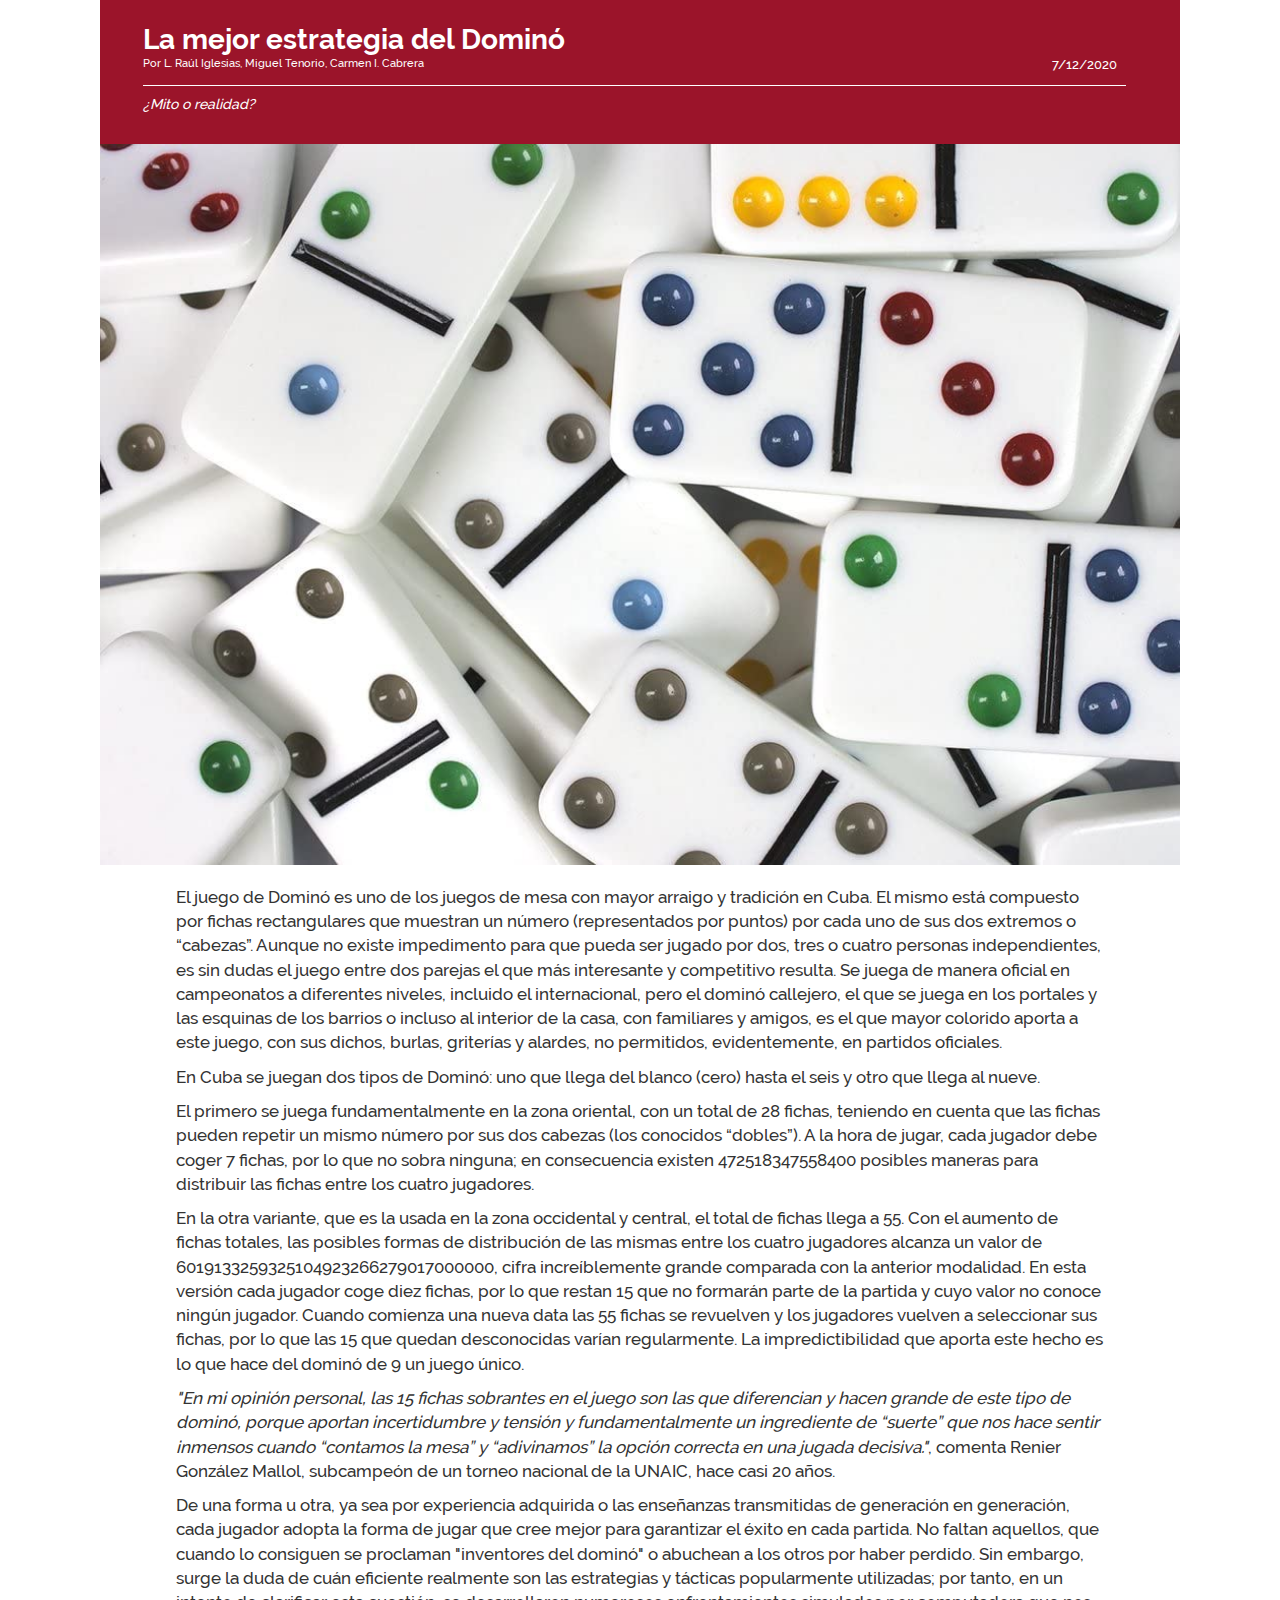
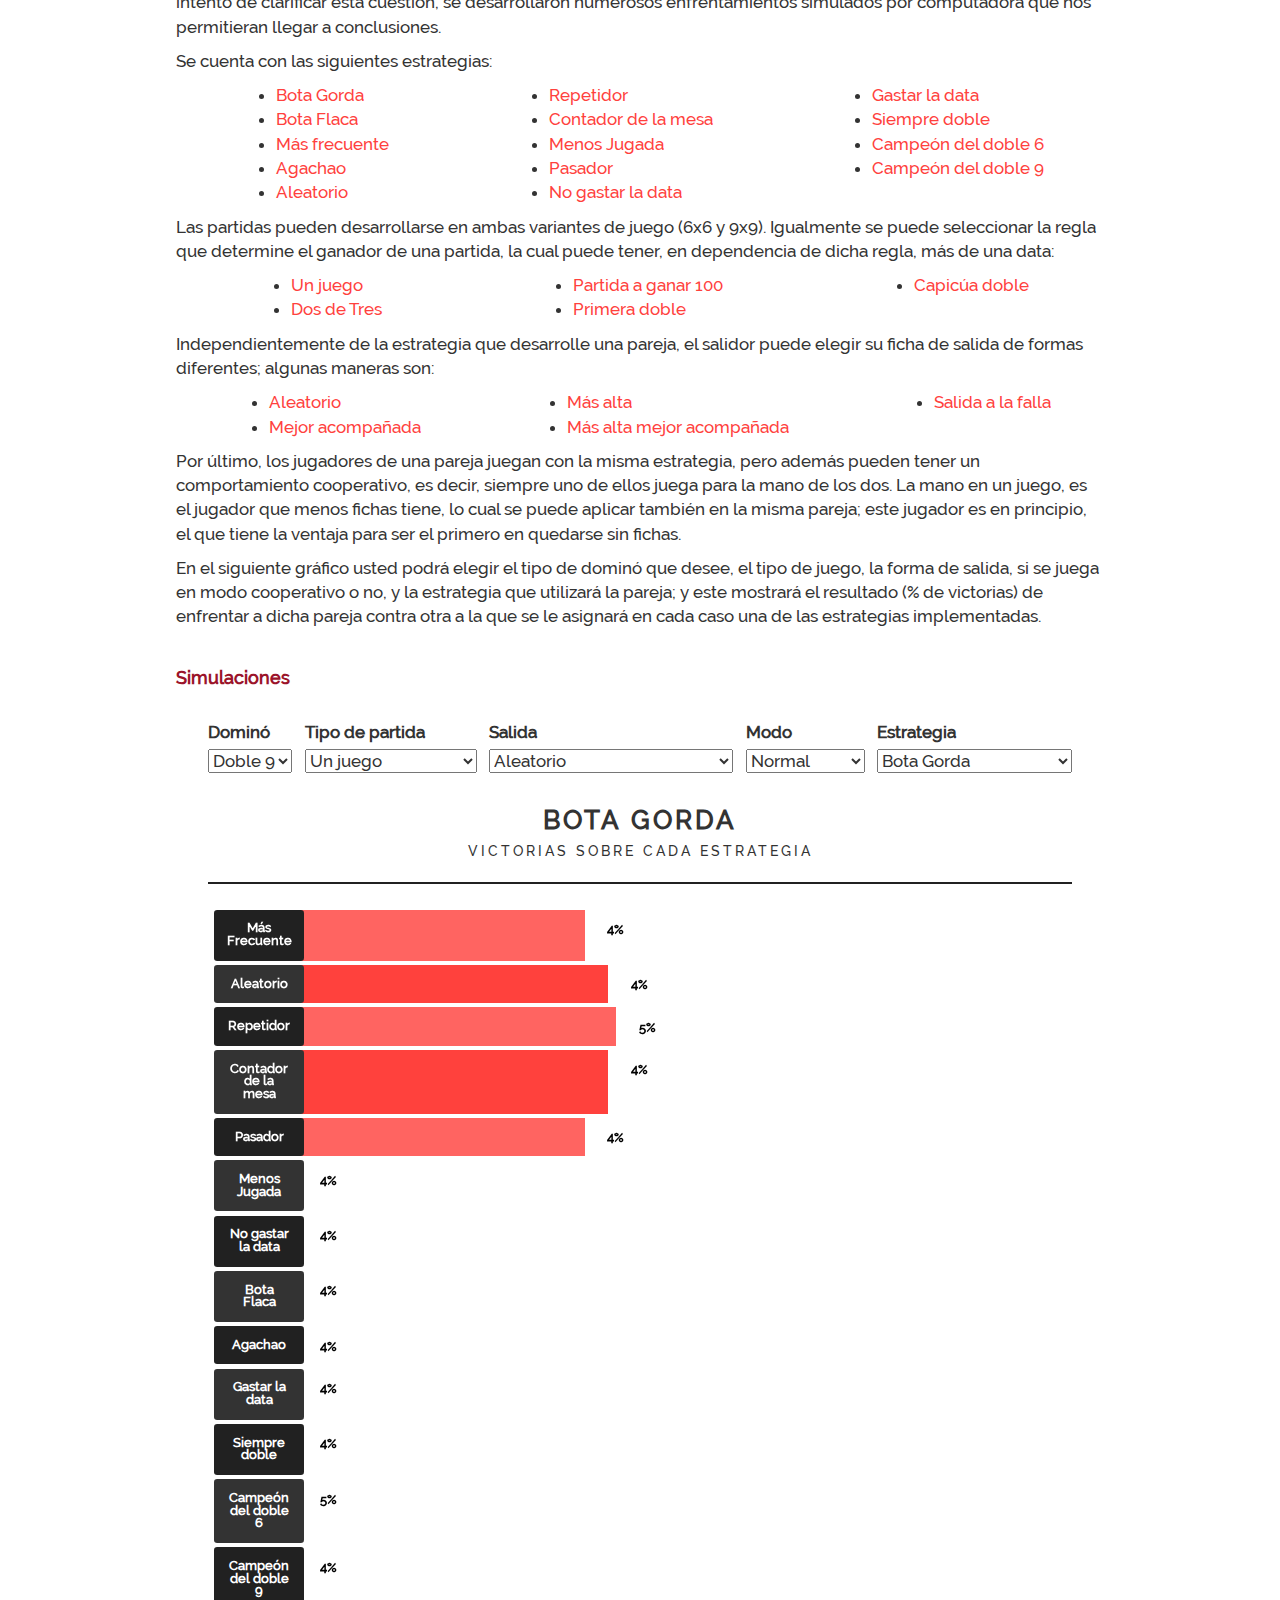
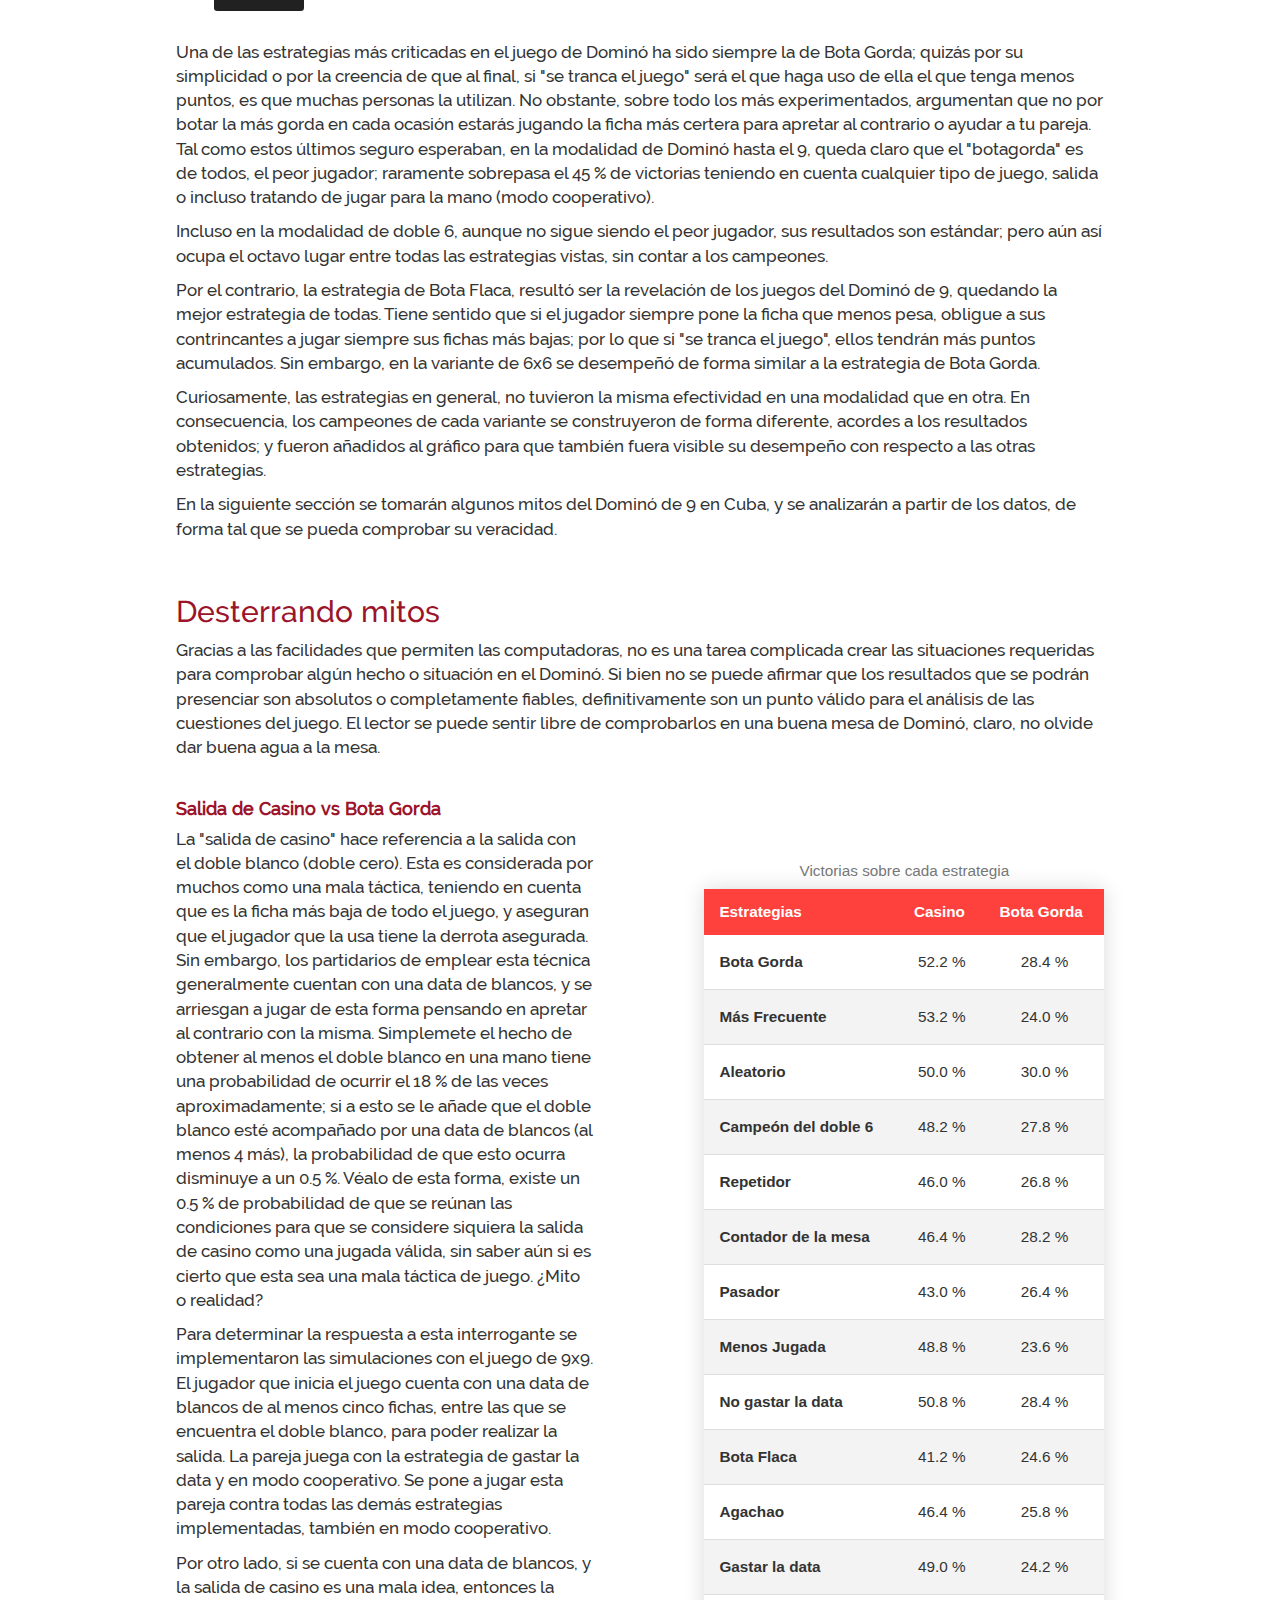
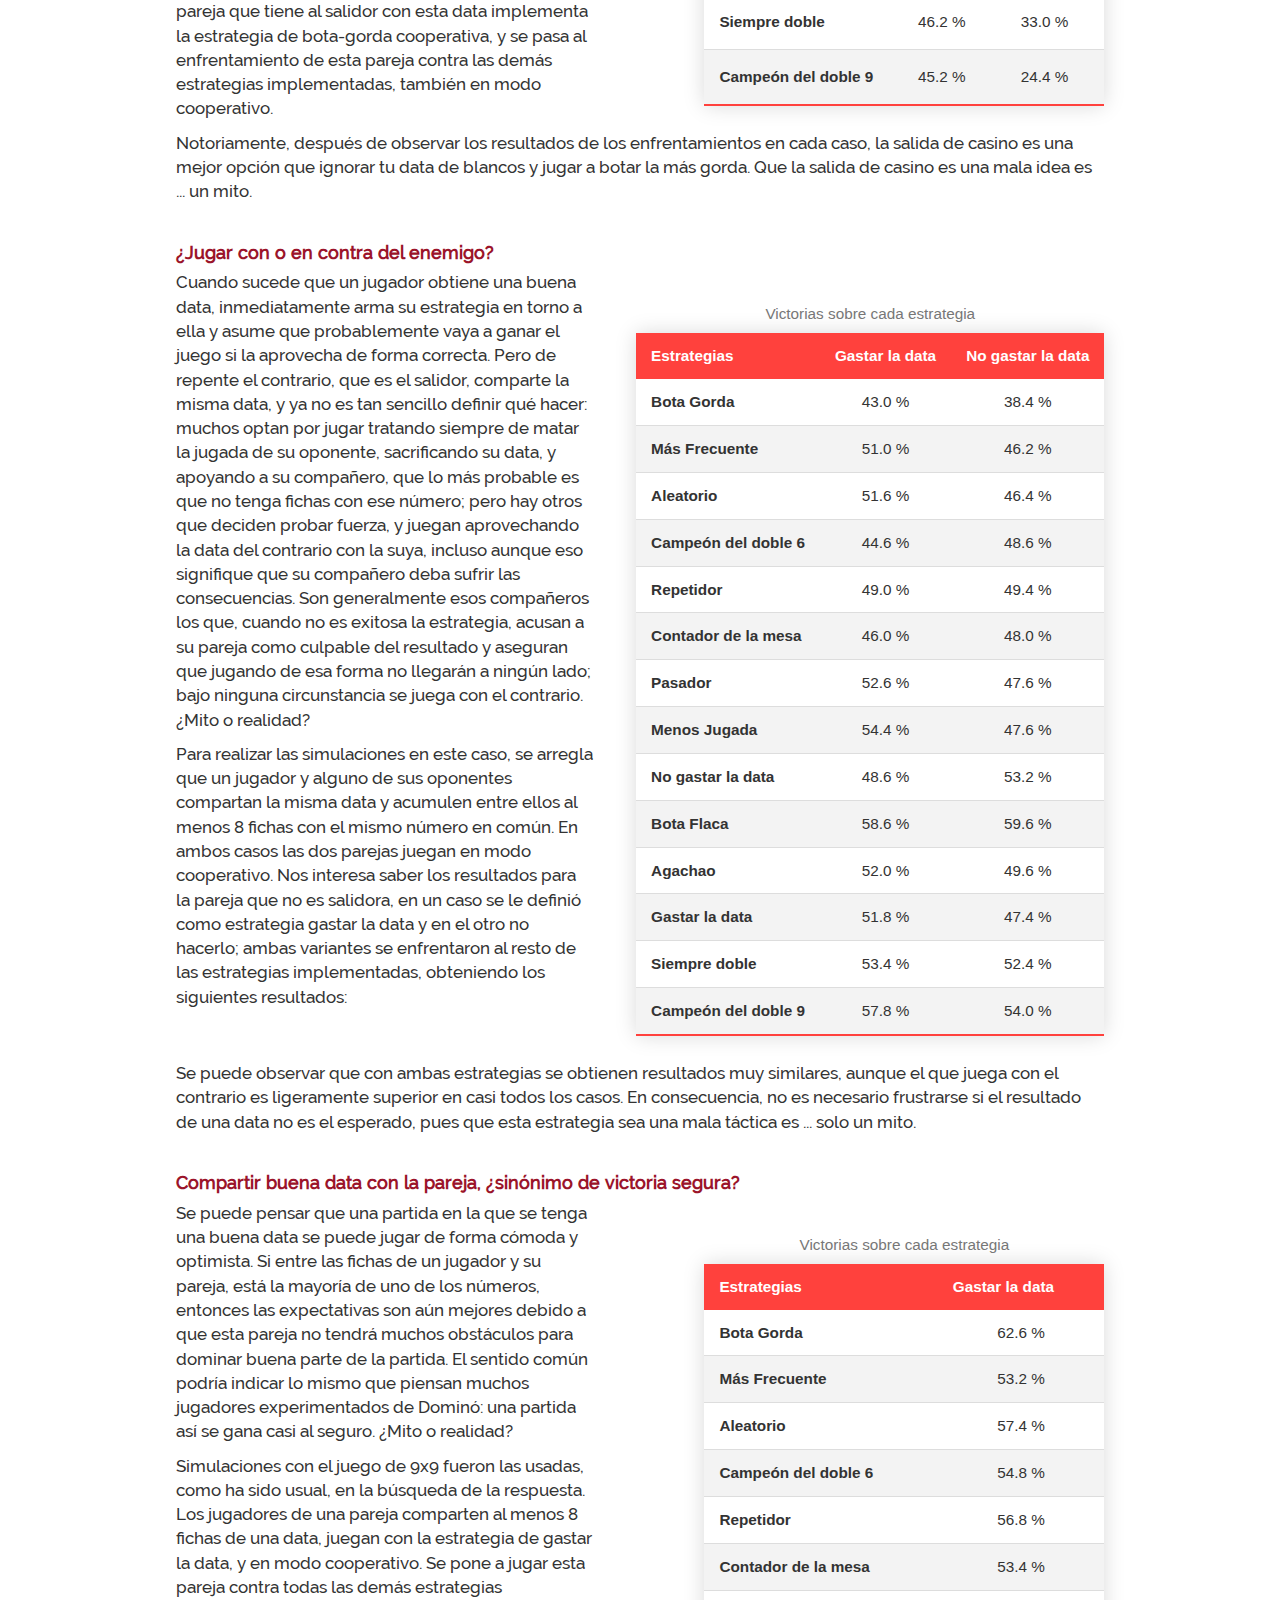
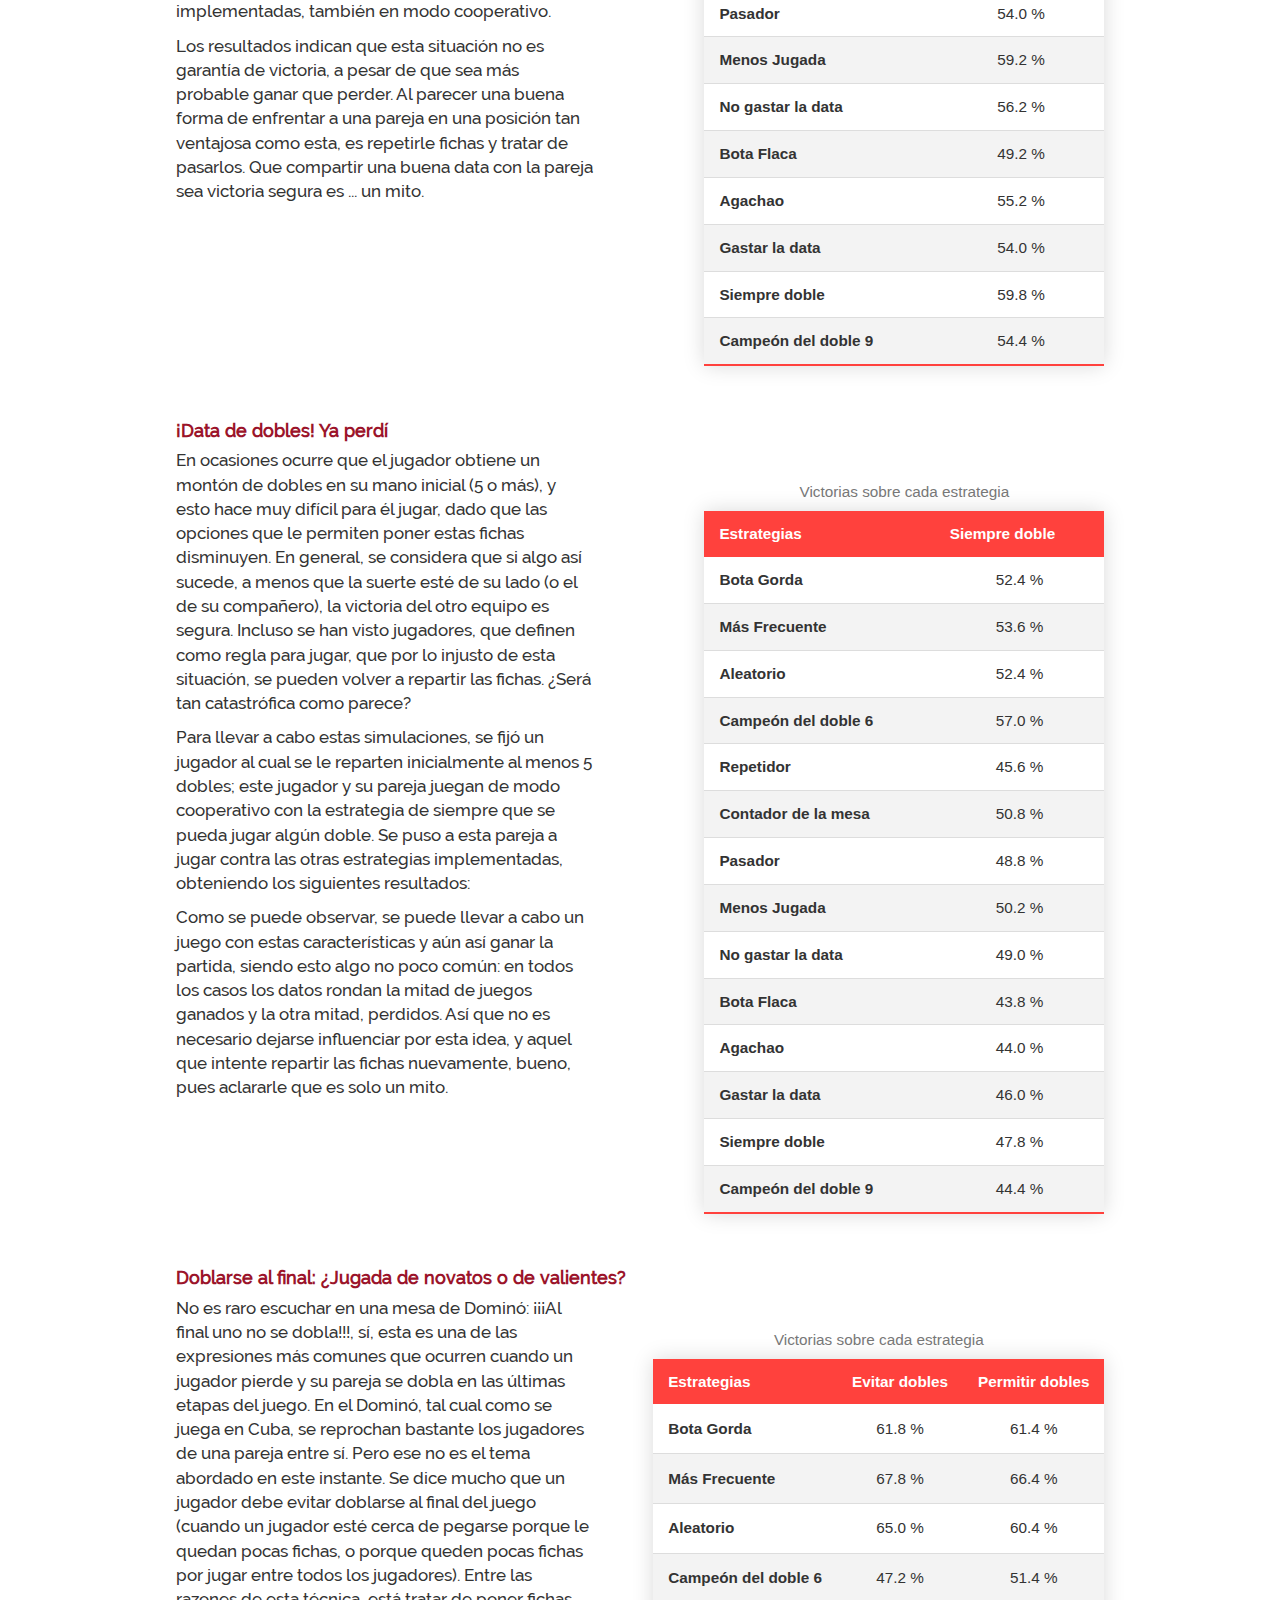
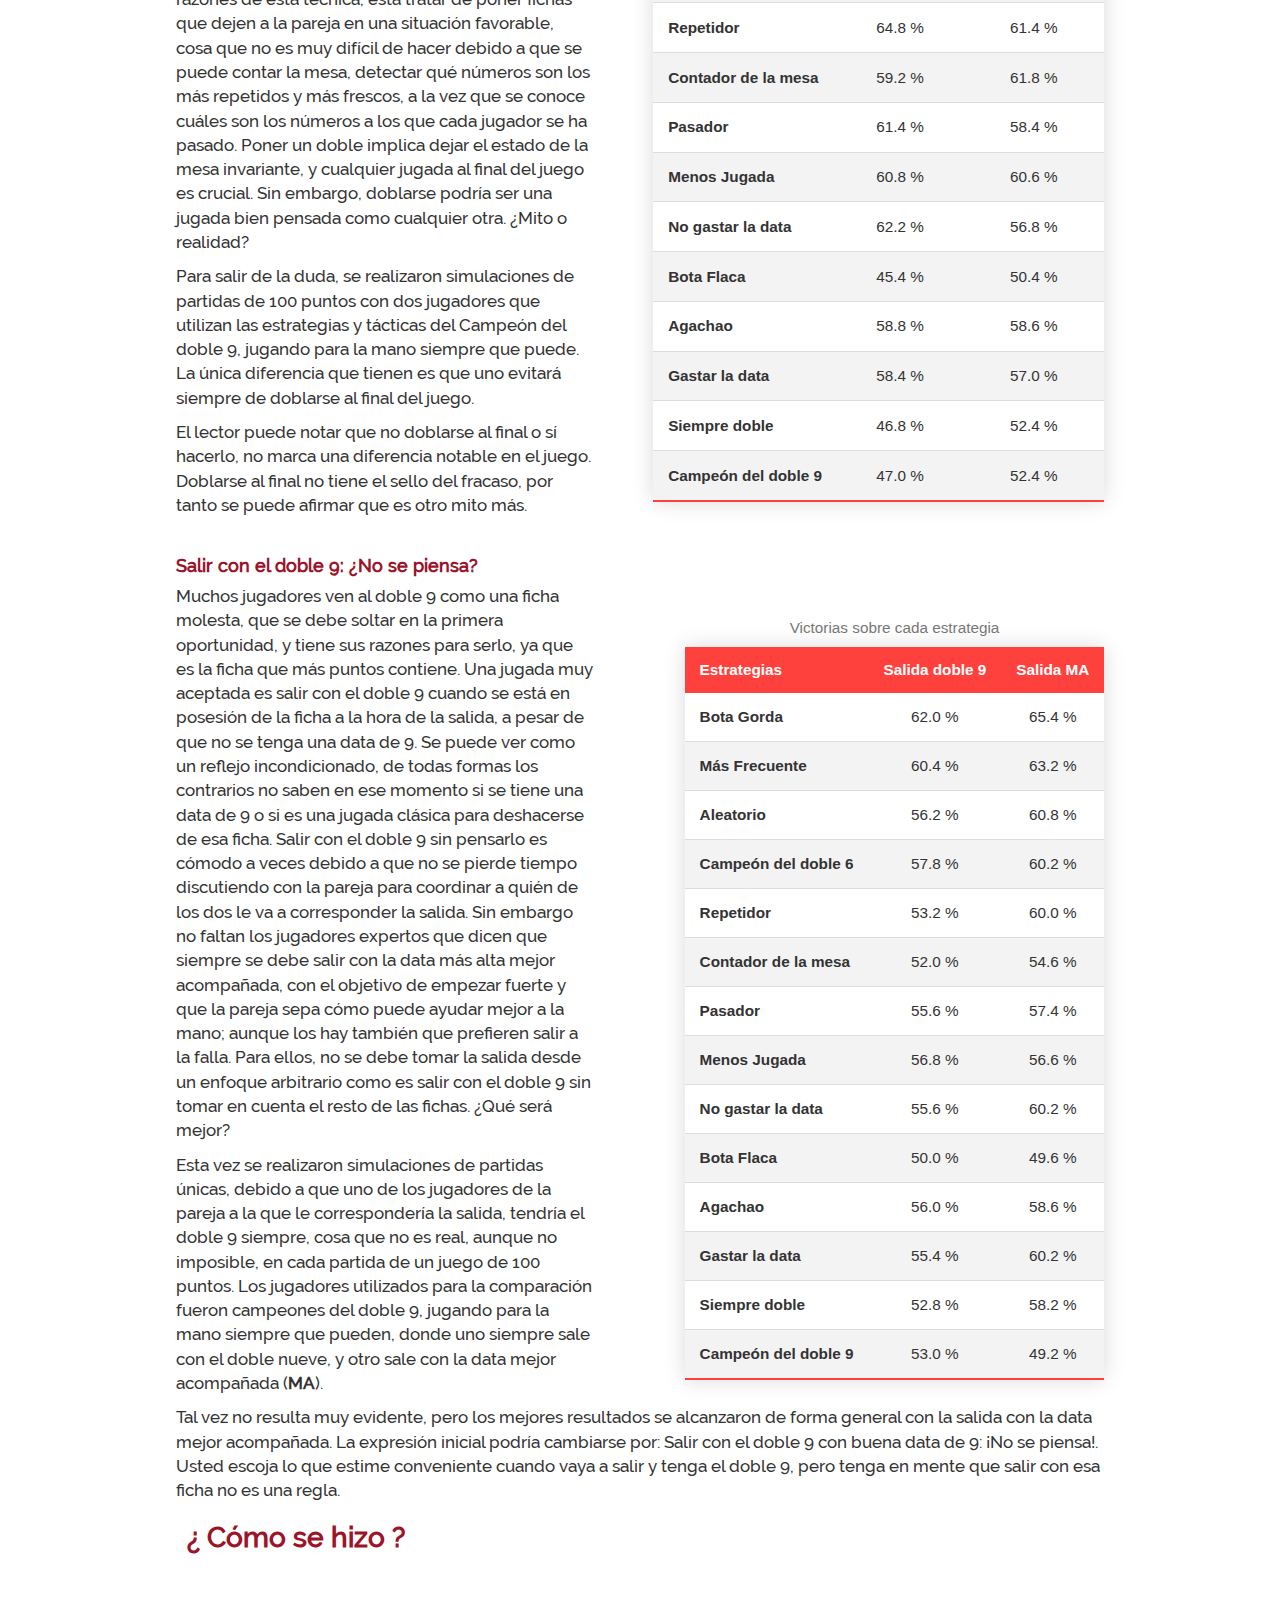
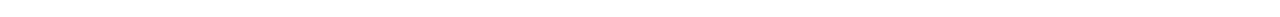
<file: index.html>
<!DOCTYPE html>
<html lang="en">

<head>
  <meta charset="UTF-8">
  <title>Domaino Data</title>
  <link rel="shortcut icon" type="image/jpg" href="images/favicon.ico" />

  <link rel="stylesheet" type="text/css" href="css/c3.css">
  <link href='fonts/font-awesome-4.2.0/css/font-awesome.min.css' rel="stylesheet" type="text/css">
  <!-- Bootstrap core CSS -->
  <link href="css/bootstrap.min.css" rel="stylesheet">

  <!-- IE10 viewport hack for Surface/desktop Windows 8 bug -->
  <link href="css/ie10-viewport-bug-workaround.css" rel="stylesheet">

  <!-- Custom styles for this template -->
  <link href="css/custom.css" rel="stylesheet">
  <link href="css/bar.css" rel="stylesheet">
  <!-- Remove the following line and add a js code to load data.json -->
  <script src='data/data.js'></script>

  <link href="css/table.css" rel="stylesheet">
  <link href="css/myth.css" rel="stylesheet">
  <link href="css/hover.css" rel="stylesheet">


  <div class="article-header row  main-color">
    <div class="article-news-title">La mejor estrategia del Dominó</div>
    <div class="article-news-author">Por L. Raúl Iglesias, Miguel Tenorio, Carmen I. Cabrera</a> <span
        class="article-date">7/12/2020</span></div>
    <div class="article-new-hr"><img src="images/rule.png"></div>
    <div class="article-news-lead">¿Mito o realidad?</div>
    <div class="article-news-image">
      <img src="images/domino-para-niños.jpg">

    </div>
  </div>
</head>

<body>
  <div class="text-body">
    <div id="Intro" class="text-block">
      <p>
        El juego de Dominó es uno de los juegos de mesa con mayor arraigo y tradición en Cuba. El
        mismo está compuesto por fichas rectangulares que muestran un número (representados por puntos)
        por cada uno de sus dos extremos o “cabezas”. Aunque no existe impedimento para que pueda ser
        jugado por dos, tres o cuatro personas independientes, es sin dudas el juego entre dos parejas
        el que más interesante y competitivo resulta. Se juega de manera oficial en campeonatos a
        diferentes niveles, incluido el internacional, pero el dominó callejero, el que se juega en los
        portales y las esquinas de los barrios o incluso al interior de la casa, con familiares y amigos,
        es el que mayor colorido aporta a este juego, con sus dichos, burlas, griterías y alardes, no
        permitidos, evidentemente, en partidos oficiales.
      </p>
      <p>
        En Cuba se juegan dos tipos de Dominó: uno que llega del blanco (cero) hasta el seis y otro que
        llega al nueve.
      </p>
      <p>
        El primero se juega fundamentalmente en la zona oriental, con un total de 28 fichas, teniendo en
        cuenta que las fichas pueden repetir un mismo número por sus dos cabezas (los conocidos “dobles”).
        A la hora de jugar, cada jugador debe coger 7 fichas, por lo que no sobra ninguna; en consecuencia
        existen 472518347558400 posibles maneras para distribuir las fichas entre los cuatro jugadores.
      </p>
      <p>
        En la otra variante, que es la usada en la zona occidental y central, el total de fichas llega a 55. Con
        el aumento de fichas totales, las posibles formas de distribución de las mismas entre los cuatro jugadores
        alcanza un valor de 6019133259325104923266279017000000, cifra increíblemente grande comparada con la anterior
        modalidad. En esta versión cada jugador coge diez fichas, por lo que restan 15 que no formarán parte de la
        partida y cuyo valor no conoce ningún jugador. Cuando comienza una nueva data las 55 fichas se revuelven y los
        jugadores vuelven a seleccionar sus fichas, por lo que las 15 que quedan desconocidas varían regularmente.
        La impredictibilidad que aporta este hecho es lo que hace del dominó de 9 un juego único.
      </p>
      <p>
        <em>"En mi opinión personal, las 15 fichas sobrantes en el juego son las que diferencian y hacen grande de este
          tipo de dominó, porque aportan incertidumbre y tensión y fundamentalmente un ingrediente de “suerte” que nos
          hace sentir inmensos cuando “contamos la mesa” y “adivinamos” la opción correcta en una jugada
          decisiva."</em>,
        comenta Renier González Mallol, subcampeón de un torneo nacional de la UNAIC, hace casi 20 años.
      </p>
      <p>
        De una forma u otra, ya sea por experiencia adquirida o las enseñanzas transmitidas de generación en generación,
        cada jugador adopta la forma de jugar que cree mejor para garantizar el éxito en cada partida. No faltan
        aquellos,
        que cuando lo consiguen se proclaman "inventores del dominó" o abuchean a los otros por haber perdido. Sin
        embargo,
        surge la duda de cuán eficiente realmente son las estrategias y tácticas popularmente utilizadas; por tanto, en
        un
        intento de clarificar esta cuestión, se desarrollaron numerosos enfrentamientos simulados por computadora que
        nos
        permitieran llegar a conclusiones.
      </p>

      <p>
        Se cuenta con las siguientes estrategias:
      </p>
      <div style="display: flex; justify-content: space-around;">
        <div>
          <article id="strategies">
            <ul>
              <li class="strat">
                <a href="#strategy1">Bota Gorda</a>
                <div>
                  <h2>Bota Gorda</h2>
                  <p>
                    El jugador trata de botar en cada turno, por indeseadas, las fichas más “gordas” (las
                    que tienen más puntos). Es una estrategia simple, que no requiere de mucho análisis del
                    desarrollo del partido por parte del jugador.
                  </p>
                </div>
              </li>
              <li class="strat">
                <a href="#strategy2">Bota Flaca</a>
                <div>
                  <h2>Bota Flaca</h2>
                  <p>
                    El jugador, contrario a la estrategia de Bota Gorda, intenta siempre jugar
                    la ficha más "flaca" (la que menos puntos acumula).
                  </p>
                </div>
              </li>
              <li class="strat">
                <a href="#strategy3">Más frecuente</a>
                <div>
                  <h2>Más Frecuente</h2>
                  <p>
                    El jugador intenta siempre tener alguna ficha para jugar en su turno,
                    por lo que siempre juega alguna de las fichas con mayor frecuencia en su mano.
                  </p>
                </div>
              </li>
              <li class="strat">
                <a href="#strategy4">Agachao</a>
                <div>
                  <h2>Agachao</h2>
                  <p>
                    El jugador que se "agacha" a una ficha, es porque es la que única que tiene
                    un número específico y está tratando de no quedarse sin ella; solamente jugará
                    esta ficha si es la única jugada válida para ese turno.
                  </p>
                </div>
              </li>
              <li class="strat">
                <a href="#strategy5">Aleatorio</a>
                <div>
                  <h2>Aleatorio</h2>
                  <p>
                    El jugador escoge de forma aleatoria alguna de las fichas válidas a jugar en
                    ese turno.
                  </p>
                </div>
              </li>
            </ul>
          </article>
        </div>
        <div>
          <article id="strategies">
            <ul>
              <li class="strat">
                <a href="#strategy6">Repetidor</a>
                <div>
                  <h2>Repetidor</h2>
                  <p>
                    El jugador trata de que el siguiente siempre reciba los mismos números para
                    decidir su jugada; esto aumenta las probabilidades de que el siguiente jugador
                    se quede sin fichas de estos números y se vea obligado a perder su turno.
                  </p>
                </div>
              </li>
              <li class="strat">
                <a href="#strategy7">Contador de la mesa</a>
                <div>
                  <h2>Contador de la mesa</h2>
                  <p>
                    El jugador cuenta la cantidad de veces que ha aparecido un número en la mesa y
                    trata siempre de jugar aquel con mayor frecuencia.
                  </p>
                </div>
              </li>
              <li class="strat">
                <a href="#strategy8">Menos Jugada</a>
                <div>
                  <h2>Menos Jugada</h2>
                  <p>
                    El jugador trata de "fresquear" la mesa, o sea, cuenta la mesa y decide poner
                    la ficha que con menor frecuencia se ha utilizado en el juego.
                  </p>
                </div>
              </li>
              <li class="strat">
                <a href="#strategy9">Pasador</a>
                <div>
                  <h2>Pasador</h2>
                  <p>
                    El objetivo de este jugador es tratar de que el siguiente se pase (no tenga
                    ninguna ficha que jugar en su turno), por lo que siempre trata de dejar en las
                    cabezas algunas que ya sepa que el siguiente no tiene.
                  </p>
                </div>
              </li>
              <li class="strat">
                <a href="#strategy10">No gastar la data</a>
                <div>
                  <h2>No gastar la data</h2>
                  <p>
                    El jugador trata de guardar su data (mayor subconjunto de las fichas que
                    recibe el jugador al inicio del juego que tienen un número en común) para
                    el final del juego.
                  </p>
                </div>
              </li>
            </ul>
          </article>
        </div>
        <div>
          <article id="strategies">
            <ul>
              <li class="strat">
                <a href="#strategy11">Gastar la data</a>
                <div>
                  <h2>Gastar la data</h2>
                  <p>
                    El jugador intenta siempre hacer un movimiento tal que su data quede en las
                    cabezas del juego.
                  </p>
                </div>
              </li>
              <li class="strat">
                <a href="#strategy12">Siempre doble</a>
                <div>
                  <h2>Siempre doble</h2>
                  <p>
                    Este jugador siempre que tiene la oportunidad de jugarlo, pone un doble (fichas
                    que tienen el mismo número por los dos extremos).
                  </p>
                </div>
              </li>
              <li class="strat">
                <a href="#strategy13">Campeón del doble 6</a>
                <div>
                  <h2>Campeón del doble 6</h2>
                  <p>
                    Jugador inteligente que combina varias estrategias para obtener mejores resultados
                    en la modalidad de dominó hasta el 6. Podrá leer más acerca de este jugador en la
                    metodología.
                  </p>
                </div>
              </li>
              <li class="strat">
                <a href="#strategy14">Campeón del doble 9</a>
                <div>
                  <h2>Campeón del doble 9</h2>
                  <p>
                    Jugador inteligente que combina varias estrategias para obtener mejores resultados
                    en la modalidad de dominó hasta el 9. Podrá leer más acerca de este jugador en la
                    metodología.
                  </p>
                </div>
              </li>
            </ul>
          </article>
        </div>
      </div>

      <p>
        Las partidas pueden desarrollarse en ambas variantes de juego (6x6 y 9x9). Igualmente se puede seleccionar la
        regla que determine el ganador de una partida, la cual puede tener, en dependencia de dicha regla, más de una
        data:
      </p>
      <div style="display: flex; justify-content: space-around;">
        <div>
          <article id="strategies">
            <ul>
              <li class="strat">
                <a href="#rule1">Un juego</a>
                <div>
                  <h2>Un juego</h2>
                  <p>
                    El ganador de la data es el ganador de la partida.
                  </p>
                </div>
              </li>
              <li class="strat">
                <a href="#rule2">Dos de Tres</a>
                <div>
                  <h2>Dos de Tres</h2>
                  <p>
                    El ganador de la partida es el primero en ganar dos datas.
                  </p>
                </div>
              </li>
            </ul>
          </article>
        </div>
        <div>
          <article id="strategies">
            <ul>
              <li class="strat">
                <a href="#rule3">Partida a ganar 100</a>
                <div>
                  <h2>Partida a ganar 100</h2>
                  <p>
                    El ganador de la partida es aquel que alcance primero los 100 puntos. Los puntos se acumulan
                    sumando los valores de las fichas que tenía la pareja contraria cuando la pareja gana una data.
                  </p>
                </div>
              </li>
              <li class="strat">
                <a href="#rule4">Primera doble</a>
                <div>
                  <h2>Primera doble</h2>
                  <p>
                    La partida termina cuando alguna de las parejas obtiene 100 puntos, pero la primera data se cuenta
                    doble.
                  </p>
                </div>
              </li>
            </ul>
          </article>
        </div>
        <div>
          <article id="strategies">
            <ul>
              <li class="strat">
                <a href="#rule4">Capicúa doble</a>
                <div>
                  <h2>Capicúa doble</h2>
                  <p>
                    Se conoce como capicúa cuando una pareja gana el juego porque uno de los jugadores se pega, y podía
                    poner
                    su última ficha por cualquiera de las dos cabezas, en este caso los puntos obtenidos en esta data se
                    cuentan doble. Igualmente
                    la partida finaliza cuando alguna de las parejas alcance los 100 puntos.
                  </p>
                </div>
              </li>
            </ul>
          </article>
        </div>
      </div>

      <p>
        Independientemente de la estrategia que desarrolle una pareja, el salidor puede elegir su ficha de salida
        de formas diferentes; algunas maneras son:
      </p>
      <div style="display: flex; justify-content: space-around;">
        <div>
          <article id="strategies">
            <ul>
              <li class="strat">
                <a href="#start1">Aleatorio</a>
                <div>
                  <h2>Aleatorio</h2>
                  <p>
                    No hace ninguna elección especial, deja la decisión de la salida en manos de la estrategia
                    seleccionada.
                  </p>
                </div>
              </li>
              <li class="strat">
                <a href="#start2">Mejor acompañada</a>
                <div>
                  <h2>Mejor acompa-<br />ñada</h2>
                  <p>
                    Determina el mayor subconjunto de fichas que tienen el mismo número en común, y entre esas fichas
                    elige
                    la que será la salida, dando prioridad a los dobles.
                  </p>
                </div>
              </li>
            </ul>
          </article>
        </div>
        <div>
          <article id="strategies">
            <ul>
              <li class="strat">
                <a href="#start3">Más alta</a>
                <div>
                  <h2>Más alta</h2>
                  <p>
                    Como su nombre indica, toma como salida la ficha más alta. Note que siempre que tenga el doble 9 la
                    utilizará como salida.
                  </p>
                </div>
              </li>
              <li class="strat">
                <a href="#start4">Más alta mejor acompañada</a>
                <div>
                  <h2>Más alta mejor acompa-<br />ñada</h2>
                  <p>
                    Busca entre los números más altos (de 6 en adelante) los que están mejor acompañados, y de ese
                    conjunto
                    selecciona la salida, dando prioridad a los dobles.
                  </p>
                </div>
              </li>
            </ul>
          </article>
        </div>
        <div>
          <article id="strategies">
            <ul>
              <li class="strat">
                <a href="#start5">Salida a la falla</a>
                <div>
                  <h2>Salida a la falla</h2>
                  <p>
                    La "falla" es una ficha que contiene un número, tal que ese número no aparece en ninguna otra ficha.
                    Busca entre las fichas alguna que sea falla y decide salir con ella. Este comportamiento también se
                    aplica a la primera jugada de los integrantes de la otra pareja, si tienen varias opciones para
                    matar
                    la salida deciden jugar con la falla.
                  </p>
                </div>
              </li>
            </ul>
          </article>
        </div>
      </div>

      <p>
        Por último, los jugadores de una pareja juegan con la misma estrategia, pero además pueden tener un
        comportamiento cooperativo, es decir, siempre uno de ellos juega para la mano de los dos. La mano en un juego,
        es el jugador que menos fichas tiene, lo cual se puede aplicar también en la misma pareja; este jugador es en
        principio, el que tiene la ventaja para ser el primero en quedarse sin fichas.
      </p>
      <p>
        En el siguiente gráfico usted podrá elegir el tipo de dominó que desee, el tipo de juego, la forma de salida,
        si se juega en modo cooperativo o no, y la estrategia que utilizará la pareja; y este mostrará el resultado
        (% de victorias) de enfrentar a dicha pareja contra otra a la que se le asignará en cada caso una de las
        estrategias
        implementadas.
      </p>

      <br />
      <div class="subtitle main-text">
        Simulaciones
      </div>
      <br />
    </div>

    <div class="wrap">
      <div id='selectors'></div>

      <h1 id="main-label"></h1>
      <div id="holder"></div>

      <script src='https://cdnjs.cloudflare.com/ajax/libs/jquery/2.1.3/jquery.min.js'></script>
      <script src="js/function.js"></script>
      <script>
        var levels = 5;
        populate_selectors(levels, SELECT_LABEL);
        upd_data(SITE_JSON, 1, levels);
      </script>
    </div>

    <br />

    <div class="text-block">
      <p>
        Una de las estrategias más criticadas en el juego de Dominó ha sido siempre la de Bota Gorda; quizás por su 
        simplicidad o por la creencia de que al final, si "se tranca el juego" será el que haga uso de ella el que 
        tenga menos puntos, es que muchas personas la utilizan. No obstante, sobre todo los más experimentados, 
        argumentan que no por botar la más gorda en cada ocasión estarás jugando la ficha más certera para 
        apretar al contrario o ayudar a tu pareja. Tal como estos últimos seguro esperaban, en la modalidad de Dominó 
        hasta el 9, queda claro que el "botagorda" es de todos, el peor jugador; raramente sobrepasa el 45 % de 
        victorias teniendo en cuenta cualquier tipo de juego, salida o incluso tratando de jugar para la mano (modo 
        cooperativo).
      </p>
      <p>
        Incluso en la modalidad de doble 6, aunque no sigue siendo el peor jugador, sus resultados son estándar; pero 
        aún así ocupa el octavo lugar entre todas las estrategias vistas, sin contar a los campeones.
      </p>
      <p>
        Por el contrario, la estrategia de Bota Flaca, resultó ser la revelación de los juegos del Dominó de 9, quedando 
        la mejor estrategia de todas. Tiene sentido que si el jugador siempre pone la ficha que menos pesa, obligue a 
        sus contrincantes a jugar siempre sus fichas más bajas; por lo que si "se tranca el juego", ellos tendrán más 
        puntos acumulados. Sin embargo, en la variante de 6x6 se desempeñó de forma similar a la estrategia de Bota Gorda.
      </p>
      <p>
        Curiosamente, las estrategias en general, no tuvieron la misma efectividad en una modalidad que en otra. En 
        consecuencia, los campeones de cada variante se construyeron de forma diferente, acordes a los resultados 
        obtenidos; y fueron añadidos al gráfico para que también fuera visible su desempeño con respecto a las otras 
        estrategias.
      </p>
      <p>
        En la siguiente sección se tomarán algunos mitos del Dominó de 9 en Cuba, y se analizarán a partir de los 
        datos, de forma tal que se pueda comprobar su veracidad.
      </p>
    </div>
    
    <br />
    <div class="text-block">
      <h2 class="main-text"> Desterrando mitos </h2>
      <p>
        Gracias a las facilidades que permiten las computadoras, no es una tarea complicada crear las situaciones 
        requeridas para comprobar algún hecho o situación en el Dominó. Si bien no se puede afirmar que los resultados 
        que se podrán presenciar son absolutos o completamente fiables, definitivamente son un punto válido para el 
        análisis de las cuestiones del juego. El lector se puede sentir libre de comprobarlos en una buena mesa de 
        Dominó, claro, no olvide dar buena agua a la mesa.
      </p>
    </div>
    <br />

    <div class="text-block">
      <div class="subtitle main-text">
        Salida de Casino vs Bota Gorda
      </div>

      <div class="myth-container">

        <div class="myth-description">
          <p>
            La "salida de casino" hace referencia a la salida con el doble blanco (doble cero). Esta es considerada
            por muchos como una mala táctica, teniendo en cuenta que es la ficha más baja de todo el juego, y aseguran
            que el jugador que la usa tiene la derrota asegurada. Sin embargo, los partidarios de emplear esta técnica
            generalmente cuentan con una data de blancos, y se arriesgan a jugar de esta forma pensando en apretar al
            contrario con la misma. Simplemete el hecho de obtener al menos el doble blanco en una mano tiene una
            probabilidad de ocurrir el 18 % de las veces aproximadamente; si a esto se le añade que el doble blanco
            esté acompañado por una data de blancos (al menos 4 más), la probabilidad de que esto ocurra disminuye a un
            0.5 %. Véalo de esta forma, existe un 0.5 % de probabilidad de que se reúnan las condiciones para que se
            considere siquiera la salida de casino como una jugada válida, sin saber aún si es cierto que esta sea una
            mala táctica de juego. ¿Mito o realidad?
          </p>

          <p>
            Para determinar la respuesta a esta interrogante se implementaron las simulaciones con el juego de 9x9. El
            jugador que inicia el juego cuenta con una data de blancos de al menos cinco fichas, entre las que se
            encuentra el doble blanco, para poder realizar la salida. La pareja juega con la estrategia de gastar la
            data y en modo cooperativo. Se pone a jugar esta pareja contra todas las demás estrategias implementadas,
            también en modo cooperativo.
          </p>

          <p>
            Por otro lado, si se cuenta con una data de blancos, y la salida de casino es una mala idea, entonces la
            pareja que tiene al salidor con esta data implementa la estrategia de bota-gorda cooperativa, y se pasa
            al enfrentamiento de esta pareja contra las demás estrategias implementadas, también en modo
            cooperativo.
          </p>

        </div>

        <table class="styled-table">
          <caption style="text-align: center;">Victorias sobre cada estrategia</caption>
          <thead>
            <tr>
              <th>Estrategias</th>
              <th>Casino</th>
              <th>Bota Gorda</th>
            </tr>
          </thead>
          <tbody>
            <tr>
              <th>Bota Gorda</th>
              <td>52.2 %</td>
              <td>28.4 %</td>
            </tr>
            <tr>
              <th>Más Frecuente</th>
              <td>53.2 %</td>
              <td>24.0 %</td>
            </tr>
            <tr>
              <th>Aleatorio</th>
              <td>50.0 %</td>
              <td>30.0 %</td>
            </tr>
            <tr>
              <th>Campeón del doble 6</th>
              <td>48.2 %</td>
              <td>27.8 %</td>
            </tr>
            <tr>
              <th>Repetidor</th>
              <td>46.0 %</td>
              <td>26.8 %</td>
            </tr>
            <tr>
              <th>Contador de la mesa</th>
              <td>46.4 %</td>
              <td>28.2 %</td>
            </tr>
            <tr>
              <th>Pasador</th>
              <td>43.0 %</td>
              <td>26.4 %</td>
            </tr>
            <tr>
              <th>Menos Jugada</th>
              <td>48.8 %</td>
              <td>23.6 %</td>
            </tr>
            <tr>
              <th>No gastar la data</th>
              <td>50.8 %</td>
              <td>28.4 %</td>
            </tr>
            <tr>
              <th>Bota Flaca</th>
              <td>41.2 %</td>
              <td>24.6 %</td>
            </tr>
            <tr>
              <th>Agachao</th>
              <td>46.4 %</td>
              <td>25.8 %</td>
            </tr>
            <tr>
              <th>Gastar la data</th>
              <td>49.0 %</td>
              <td>24.2 %</td>
            </tr>
            <tr>
              <th>Siempre doble</th>
              <td>46.2 %</td>
              <td>33.0 %</td>
            </tr>
            <tr>
              <th>Campeón del doble 9</th>
              <td>45.2 %</td>
              <td>24.4 %</td>
            </tr>
          </tbody>
        </table>
      </div>
      <p>
          Notoriamente, después de observar los resultados de los enfrentamientos en cada caso, la salida de casino
          es una mejor opción que ignorar tu data de blancos y jugar a botar la más gorda. Que la salida de casino es
          una mala idea es ... un mito.
        </p>
    </div>

    <br />

    <div class="text-block">
      <div class="subtitle main-text">
        ¿Jugar con o en contra del enemigo?
      </div>

      <div class="myth-container">
        <div class="myth-description">
          <p>
            Cuando sucede que un jugador obtiene una buena data, inmediatamente arma su estrategia en torno a ella y
            asume
            que probablemente vaya a ganar el juego si la aprovecha de forma correcta. Pero de repente el contrario, que
            es
            el salidor, comparte la misma data, y ya no es tan sencillo definir qué hacer: muchos optan por jugar
            tratando
            siempre de matar la jugada de su oponente, sacrificando su data, y apoyando a su compañero, que lo más
            probable
            es que no tenga fichas con ese número; pero hay otros que deciden probar fuerza, y juegan aprovechando la
            data
            del contrario con la suya, incluso aunque eso signifique que su compañero deba sufrir las consecuencias. Son
            generalmente esos compañeros los que, cuando no es exitosa la estrategia, acusan a su pareja como culpable
            del
            resultado y aseguran que jugando de esa forma no llegarán a ningún lado; bajo ninguna circunstancia se juega
            con
            el contrario. ¿Mito o realidad?
          </p>

          <p>
            Para realizar las simulaciones en este caso, se arregla que un jugador y alguno de sus oponentes compartan
            la
            misma data y acumulen entre ellos al menos 8 fichas con el mismo número en común. En ambos casos las dos
            parejas
            juegan en modo cooperativo. Nos interesa saber los resultados para la pareja que no es salidora, en un caso
            se le definió como estrategia gastar la data y en el otro no hacerlo; ambas variantes se enfrentaron al
            resto de
            las estrategias implementadas, obteniendo los siguientes resultados:
          </p>
        </div>

        <table class="styled-table">
          <caption style="text-align: center;">Victorias sobre cada estrategia</caption>
          <thead>
            <tr>
              <th>Estrategias</th>
              <th>Gastar la data</th>
              <th>No gastar la data</th>
            </tr>
          </thead>
          <tbody>
            <tr>
              <th>Bota Gorda</th>
              <td>43.0 %</td>
              <td>38.4 %</td>
            </tr>
            <tr>
              <th>Más Frecuente</th>
              <td>51.0 %</td>
              <td>46.2 %</td>
            </tr>
            <tr>
              <th>Aleatorio</th>
              <td>51.6 %</td>
              <td>46.4 %</td>
            </tr>
            <tr>
              <th>Campeón del doble 6</th>
              <td>44.6 %</td>
              <td>48.6 %</td>
            </tr>
            <tr>
              <th>Repetidor</th>
              <td>49.0 %</td>
              <td>49.4 %</td>
            </tr>
            <tr>
              <th>Contador de la mesa</th>
              <td>46.0 %</td>
              <td>48.0 %</td>
            </tr>
            <tr>
              <th>Pasador</th>
              <td>52.6 %</td>
              <td>47.6 %</td>
            </tr>
            <tr>
              <th>Menos Jugada</th>
              <td>54.4 %</td>
              <td>47.6 %</td>
            </tr>
            <tr>
              <th>No gastar la data</th>
              <td>48.6 %</td>
              <td>53.2 %</td>
            </tr>
            <tr>
              <th>Bota Flaca</th>
              <td>58.6 %</td>
              <td>59.6 %</td>
            </tr>
            <tr>
              <th>Agachao</th>
              <td>52.0 %</td>
              <td>49.6 %</td>
            </tr>
            <tr>
              <th>Gastar la data</th>
              <td>51.8 %</td>
              <td>47.4 %</td>
            </tr>
            <tr>
              <th>Siempre doble</th>
              <td>53.4 %</td>
              <td>52.4 %</td>
            </tr>
            <tr>
              <th>Campeón del doble 9</th>
              <td>57.8 %</td>
              <td>54.0 %</td>
            </tr>
          </tbody>
        </table>
      </div>

      <p>
        Se puede observar que con ambas estrategias se obtienen resultados muy similares, aunque el que juega con el
        contrario es ligeramente superior en casi todos los casos. En consecuencia, no es necesario frustrarse si el
        resultado de una data no es el esperado, pues que esta estrategia sea una mala táctica es ... solo un mito.
      </p>
    </div>

    <br />

    <div class="text-block">
      <div class="subtitle main-text">
        Compartir buena data con la pareja, ¿sinónimo de victoria segura?
      </div>

      <div class="myth-container">
        <div class="myth-description">
          <p>
            Se puede pensar que una partida en la que se tenga una buena data se puede jugar
            de forma cómoda y optimista. Si entre las fichas de un jugador y su pareja, está
            la mayoría de uno de los números, entonces las expectativas son aún mejores debido
            a que esta pareja no tendrá muchos obstáculos para dominar buena parte de la partida.
            El sentido común podría indicar lo mismo que piensan muchos jugadores experimentados
            de Dominó: una partida así se gana casi al seguro. ¿Mito o realidad?
          </p>

          <p>
            Simulaciones con el juego de 9x9 fueron las usadas, como ha sido usual, en la búsqueda de la
            respuesta. Los jugadores de una pareja comparten al menos 8 fichas de una data, juegan con la
            estrategia de gastar la data, y en modo cooperativo. Se pone a jugar esta pareja contra todas las
            demás estrategias implementadas, también en modo cooperativo.
          </p>

          <p>
            Los resultados indican que esta situación no es garantía de victoria, a pesar de que sea más
            probable ganar que perder. Al parecer una buena forma de enfrentar a una pareja en una posición
            tan ventajosa como esta, es repetirle fichas y tratar de pasarlos. Que compartir una buena data
            con la pareja sea victoria segura es ... un mito.
          </p>
        </div>

        <table class="styled-table">
          <caption style="text-align: center;">Victorias sobre cada estrategia</caption>
          <thead>
            <tr>
              <th>Estrategias</th>
              <th>Gastar la data</th>
            </tr>
          </thead>
          <tbody>
            <tr>
              <th>Bota Gorda</th>
              <td>62.6 %</td>
            </tr>
            <tr>
              <th>Más Frecuente</th>
              <td>53.2 %</td>
            </tr>
            <tr>
              <th>Aleatorio</th>
              <td>57.4 %</td>
            </tr>
            <tr>
              <th>Campeón del doble 6</th>
              <td>54.8 %</td>
            </tr>
            <tr>
              <th>Repetidor</th>
              <td>56.8 %</td>
            </tr>
            <tr>
              <th>Contador de la mesa</th>
              <td>53.4 %</td>
            </tr>
            <tr>
              <th>Pasador</th>
              <td>54.0 %</td>
            </tr>
            <tr>
              <th>Menos Jugada</th>
              <td>59.2 %</td>
            </tr>
            <tr>
              <th>No gastar la data</th>
              <td>56.2 %</td>
            </tr>
            <tr>
              <th>Bota Flaca</th>
              <td>49.2 %</td>
            </tr>
            <tr>
              <th>Agachao</th>
              <td>55.2 %</td>
            </tr>
            <tr>
              <th>Gastar la data</th>
              <td>54.0 %</td>
            </tr>
            <tr>
              <th>Siempre doble</th>
              <td>59.8 %</td>
            </tr>
            <tr>
              <th>Campeón del doble 9</th>
              <td>54.4 %</td>
            </tr>
          </tbody>
        </table>

      </div>
    </div>

    <br />

    <div class="text-block">

      <div class="subtitle main-text">
        ¡Data de dobles! Ya perdí
      </div>

      <div class="myth-container">
        <div class="myth-description">
          <p>
            En ocasiones ocurre que el jugador obtiene un montón de dobles en su mano inicial (5 o más), y esto hace
            muy difícil para él jugar, dado que las opciones que le permiten poner estas fichas disminuyen. En general,
            se
            considera que si algo así sucede, a menos que la suerte esté de su lado (o el de su compañero), la victoria
            del
            otro equipo es segura. Incluso se han visto jugadores, que definen como regla para jugar, que por lo injusto
            de
            esta
            situación, se pueden volver a repartir las fichas. ¿Será tan catastrófica como parece?
          </p>

          <p>
            Para llevar a cabo estas simulaciones, se fijó un jugador al cual se le reparten inicialmente al menos 5
            dobles;
            este
            jugador y su pareja juegan de modo cooperativo con la estrategia de siempre que se pueda jugar algún doble.
            Se
            puso a
            esta pareja a jugar contra las otras estrategias implementadas, obteniendo los siguientes resultados:
          </p>

          <p>
            Como se puede observar, se puede llevar a cabo un juego con estas características y aún así ganar la
            partida,
            siendo
            esto algo no poco común: en todos los casos los datos rondan la mitad de juegos ganados y la otra mitad,
            perdidos. Así
            que no es necesario dejarse influenciar por esta idea, y aquel que intente repartir las fichas nuevamente,
            bueno, pues
            aclararle que es solo un mito.
          </p>
        </div>

        <table class="styled-table">
          <caption style="text-align: center;">Victorias sobre cada estrategia</caption>
          <thead>
            <tr>
              <th>Estrategias</th>
              <th>Siempre doble</th>
            </tr>
          </thead>
          <tbody>
            <tr>
              <th>Bota Gorda</th>
              <td>52.4 %</td>
            </tr>
            <tr>
              <th>Más Frecuente</th>
              <td>53.6 %</td>
            </tr>
            <tr>
              <th>Aleatorio</th>
              <td>52.4 %</td>
            </tr>
            <tr>
              <th>Campeón del doble 6</th>
              <td>57.0 %</td>
            </tr>
            <tr>
              <th>Repetidor</th>
              <td>45.6 %</td>
            </tr>
            <tr>
              <th>Contador de la mesa</th>
              <td>50.8 %</td>
            </tr>
            <tr>
              <th>Pasador</th>
              <td>48.8 %</td>
            </tr>
            <tr>
              <th>Menos Jugada</th>
              <td>50.2 %</td>
            </tr>
            <tr>
              <th>No gastar la data</th>
              <td>49.0 %</td>
            </tr>
            <tr>
              <th>Bota Flaca</th>
              <td>43.8 %</td>
            </tr>
            <tr>
              <th>Agachao</th>
              <td>44.0 %</td>
            </tr>
            <tr>
              <th>Gastar la data</th>
              <td>46.0 %</td>
            </tr>
            <tr>
              <th>Siempre doble</th>
              <td>47.8 %</td>
            </tr>
            <tr>
              <th>Campeón del doble 9</th>
              <td>44.4 %</td>
            </tr>
          </tbody>
        </table>

      </div>
    </div>

    <br />

    <div class="text-block">

      <div class="subtitle main-text">
        Doblarse al final: ¿Jugada de novatos o de valientes?
      </div>

      <div class="myth-container">
        <div class="myth-description">
          <p>
            No es raro escuchar en una mesa de Dominó: ¡¡¡Al final uno no se dobla!!!, sí, esta es una de las
            expresiones
            más comunes
            que ocurren cuando un jugador pierde y su pareja se dobla en las últimas etapas del juego. En el
            Dominó, tal cual
            como se juega en Cuba, se reprochan bastante los jugadores de una pareja entre sí. Pero ese no es el tema
            abordado en este instante.
            Se dice mucho que un jugador debe evitar doblarse al final del juego (cuando un jugador esté cerca de
            pegarse
            porque le quedan pocas fichas, o
            porque queden pocas fichas por jugar entre todos los jugadores). Entre las razones de esta técnica, está
            tratar
            de poner fichas que dejen a la pareja
            en una situación favorable, cosa que no es muy difícil de hacer debido a que se puede contar la mesa,
            detectar
            qué números son los más repetidos y más
            frescos, a la vez que se conoce cuáles son los números a los que cada jugador se ha pasado. Poner un doble
            implica dejar el estado de la mesa invariante,
            y cualquier jugada al final del juego es crucial. Sin embargo, doblarse podría ser una jugada bien pensada
            como
            cualquier otra. ¿Mito o realidad?
          </p>

          <p>
            Para salir de la duda, se realizaron simulaciones de partidas de 100 puntos con dos jugadores que utilizan
            las
            estrategias y tácticas del Campeón del doble 9,
            jugando para la mano siempre que puede. La única diferencia que tienen es que uno evitará siempre de
            doblarse al
            final del juego.
          </p>

          <p>
            El lector puede notar que no doblarse al final o sí hacerlo, no marca una diferencia notable en el juego.
            Doblarse al final no tiene el sello del fracaso, por tanto
            se puede afirmar que es otro mito más.
          </p>
        </div>

        <table class="styled-table">
          <caption style="text-align: center;">Victorias sobre cada estrategia</caption>
          <thead>
            <tr>
              <th>Estrategias</th>
              <th>Evitar dobles</th>
              <th>Permitir dobles</th>
            </tr>
          </thead>
          <tbody>
            <tr>
              <th>Bota Gorda</th>
              <td>61.8 %</td>
              <td>61.4 %</td>
            </tr>
            <tr>
              <th>Más Frecuente</th>
              <td>67.8 %</td>
              <td>66.4 %</td>
            </tr>
            <tr>
              <th>Aleatorio</th>
              <td>65.0 %</td>
              <td>60.4 %</td>
            </tr>
            <tr>
              <th>Campeón del doble 6</th>
              <td>47.2 %</td>
              <td>51.4 %</td>
            </tr>
            <tr>
              <th>Repetidor</th>
              <td>64.8 %</td>
              <td>61.4 %</td>
            </tr>
            <tr>
              <th>Contador de la mesa</th>
              <td>59.2 %</td>
              <td>61.8 %</td>
            </tr>
            <tr>
              <th>Pasador</th>
              <td>61.4 %</td>
              <td>58.4 %</td>
            </tr>
            <tr>
              <th>Menos Jugada</th>
              <td>60.8 %</td>
              <td>60.6 %</td>
            </tr>
            <tr>
              <th>No gastar la data</th>
              <td>62.2 %</td>
              <td>56.8 %</td>
            </tr>
            <tr>
              <th>Bota Flaca</th>
              <td>45.4 %</td>
              <td>50.4 %</td>
            </tr>
            <tr>
              <th>Agachao</th>
              <td>58.8 %</td>
              <td>58.6 %</td>
            </tr>
            <tr>
              <th>Gastar la data</th>
              <td>58.4 %</td>
              <td>57.0 %</td>
            </tr>
            <tr>
              <th>Siempre doble</th>
              <td>46.8 %</td>
              <td>52.4 %</td>
            </tr>
            <tr>
              <th>Campeón del doble 9</th>
              <td>47.0 %</td>
              <td>52.4 %</td>
            </tr>
          </tbody>
        </table>
      </div>
    </div>

    <br />

    <div class="text-block">

      <div class="subtitle main-text">
        Salir con el doble 9: ¿No se piensa?
      </div>

      <div class="myth-container">
        <div class="myth-description">
          <p>
            Muchos jugadores ven al doble 9 como una ficha molesta, que se debe soltar en la primera oportunidad, y
            tiene
            sus razones para
            serlo, ya que es la ficha que más puntos contiene. Una jugada muy aceptada es salir con el doble 9 cuando se
            está en posesión de la ficha
            a la hora de la salida, a pesar de que no se tenga una data de 9. Se puede ver como un reflejo
            incondicionado,
            de todas formas los contrarios
            no saben en ese momento si se tiene una data de 9 o si es una jugada clásica para deshacerse de esa ficha.
            Salir
            con el doble 9 sin pensarlo es cómodo
            a veces debido a que no se pierde tiempo discutiendo con la pareja para coordinar a quién de los dos le va
            a corresponder la salida. Sin embargo no faltan
            los jugadores expertos que dicen que siempre se debe salir con la data más alta mejor acompañada, con el
            objetivo de empezar fuerte y que la pareja sepa cómo
            puede ayudar mejor a la mano; aunque los hay también que prefieren salir a la falla. Para ellos, no se debe
            tomar la salida desde un enfoque arbitrario como es salir
            con el doble 9 sin tomar en cuenta el resto de las fichas. ¿Qué será mejor?
          </p>

          <p>
            Esta vez se realizaron simulaciones de partidas únicas, debido a que uno de los jugadores de la pareja a la
            que
            le correspondería la salida, tendría el doble 9
            siempre, cosa que no es real, aunque no imposible, en cada partida de un juego de 100 puntos. Los jugadores
            utilizados para la comparación fueron campeones del doble 9,
            jugando para la mano siempre que pueden, donde uno siempre sale con el doble nueve, y otro sale con la data
            mejor
            acompañada (<b>MA</b>).
          </p>
        </div>

        <table class="styled-table">
          <caption style="text-align: center;">Victorias sobre cada estrategia</caption>
          <thead>
            <tr>
              <th>Estrategias</th>
              <th>Salida doble 9</th>
              <th>Salida MA</th>
            </tr>
          </thead>
          <tbody>
            <tr>
              <th>Bota Gorda</th>
              <td>62.0 %</td>
              <td>65.4 %</td>
            </tr>
            <tr>
              <th>Más Frecuente</th>
              <td>60.4 %</td>
              <td>63.2 %</td>
            </tr>
            <tr>
              <th>Aleatorio</th>
              <td>56.2 %</td>
              <td>60.8 %</td>
            </tr>
            <tr>
              <th>Campeón del doble 6</th>
              <td>57.8 %</td>
              <td>60.2 %</td>
            </tr>
            <tr>
              <th>Repetidor</th>
              <td>53.2 %</td>
              <td>60.0 %</td>
            </tr>
            <tr>
              <th>Contador de la mesa</th>
              <td>52.0 %</td>
              <td>54.6 %</td>
            </tr>
            <tr>
              <th>Pasador</th>
              <td>55.6 %</td>
              <td>57.4 %</td>
            </tr>
            <tr>
              <th>Menos Jugada</th>
              <td>56.8 %</td>
              <td>56.6 %</td>
            </tr>
            <tr>
              <th>No gastar la data</th>
              <td>55.6 %</td>
              <td>60.2 %</td>
            </tr>
            <tr>
              <th>Bota Flaca</th>
              <td>50.0 %</td>
              <td>49.6 %</td>
            </tr>
            <tr>
              <th>Agachao</th>
              <td>56.0 %</td>
              <td>58.6 %</td>
            </tr>
            <tr>
              <th>Gastar la data</th>
              <td>55.4 %</td>
              <td>60.2 %</td>
            </tr>
            <tr>
              <th>Siempre doble</th>
              <td>52.8 %</td>
              <td>58.2 %</td>
            </tr>
            <tr>
              <th>Campeón del doble 9</th>
              <td>53.0 %</td>
              <td>49.2 %</td>
            </tr>
          </tbody>
        </table>
      </div>

      <p>
        Tal vez no resulta muy evidente, pero los mejores resultados se alcanzaron de forma general con la salida
        con la
        data mejor acompañada.
        La expresión inicial podría cambiarse por: Salir con el doble 9 con buena data de 9: ¡No se piensa!. Usted
        escoja lo que estime conveniente cuando
        vaya a salir y tenga el doble 9, pero tenga en mente que salir con esa ficha no es una regla.
      </p>
    </div>


    <div id="methodology" class="text-block">
      <button type="button" class="button" onclick="toggle_methodology();">
        <span id='hover' data-content='»'> ¿ Cómo se hizo ? </span> 
      </button>

      <div id="methodology-body" hidden>
        <p>
          Los datos mostrados en este artículo se obtuvieron gracias a la utilización del software implementado
          en <a class="main-text" href="https://github.com/2kodevs/domaino">2kodevs-domAIno</a>, el cual posee el 
          ambiente necesario para simular un juego de dominó con un grupo de características definidas. Este cuenta
          con la implementación de los distintos tipos de juego, los tipos de salida, el modo cooperativo, y los 
          jugadores con las estrategias anteriormente mencionadas; todo esto, por supuesto, para ambas modalidades
          de dominó.
        </p>

        <p>
          Cada jugador fue desarrollado de modo que recibe un conjunto de fichas válidas a jugar y devuelve un 
          subconjunto (no vacío) de las mismas acordes a la estrategia que está utilizando. Esto permite tomar 
          un grupo de estrategias y componerlas para crear nuevos y mejores jugadores, mediante el uso de 
          filtrados sucesivos sobre las fichas válidas. En el caso de la primera estrategia en la composición, 
          las jugadas válidas que esta recibe serían todas las posibles jugadas a realizar en ese turno.
        </p>

        <p>
          Para el desarrollo de dicho software se utilizó como base el proyecto 
          <a class="main-text" href="https://github.com/mfornet/domaino">domAIno</a> que contaba con el soporte
          básico y algunas implementaciones interesantes, como es el caso del campeón del doble 6.
        </p>

        <p>
          El <em>campeón del doble 6</em> es un jugador híbrido que utiliza las estrategias Bota Gorda, Más Frecuente y 
          Aleatorio; para cada ficha válida en un turno calcula un coeficiente por estrategia apoyado en un conjunto de 
          parámetros prefijados, de modo que el coeficiente obtenido le permitirá elegir la mejor ficha a jugar en cada 
          situación.
        </p>

        <p>
          Para la obtención de los datos que se muestran en el primero de los gráficos se enfrentó cada par de 
          estrategias con cada una de las características adicionales que se han mencionado (modalidad, tipo de 
          juego, etcétera), 500 veces cada una, lo que suma un total de 8450000 simulaciones. Cada una devuelve el 
          equipo ganador, por lo que sumando las victorias de ambas estrategias según el equipo que las implementa,
          se calcula el porciento de partidas ganadas mostrado en la gráfica. Los resultados que se obtuvieron 
          en las simulaciones fueron guardados en un json, para su posterior utilización en este artículo.
        </p>

        <p>
          A partir de los resultados obtenidos, se halló la media aritmética (promedio) de partidas ganadas por cada 
          estrategia, y este número fue asignado como el peso de las mismas. El valor de promedio más alto determina 
          entonces la mejor estrategia. Este cálculo se realizó de forma separada para las dos modalidades, puesto 
          que se observó que la efectividad de las estrategias era variable según este aspecto.
        </p>

        <p>
          En cuanto al <em>campeón del doble 9</em>, se tomaron todas las estrategias implementadas ordenadas
          de acuerdo a su peso, en la modalidad del dominó hasta el 9, y se aplicó la composición de estas estrategias,
          siguiendo la prioridad de la ordenación, para crear al nuevo jugador. El orden de estas estrategias, es el
          siguiente: <em>Bota Flaca, Siempre Doble, Agachao, Mantener la data, Gastar la data, Campeón del doble 6, Contador 
          de la mesa, Menos Jugada, Pasador, Aleatorio, Repetidor, Más frecuente, Bota Gorda</em>. Para añadirlo a los datos 
          ya computados, fue necesario enfrentarlo contra los jugadores de las demás estrategias, e igualmente se realizaron 500 
          simulaciones por enfrentamiento.
        </p>
        <p>
          Para los jugadores de los mitos presentados, se tomó el conjunto de características que mejor representaran 
          la situación elegida, y cada jugador se enfrentó a cada estrategia implementada para obtener los resultados 
          en cada caso. De la misma forma, por cada enfrentamiento se desarrollaron 500 simulaciones.
        </p>
        <p>
          Las posibles combinaciones de tableros para cada modalidad de dominó, así como las probabilidades, tanto 
          de obtener una ficha específica en una mano de dominó, como de seleccionar una cierta data de fichas, se 
          calcularon a través de los métodos <em>possible_hands</em>, <em>one_piece_prob</em> y <em>data_prob</em>
          que pueden encontrarse en el repositorio 
          <a class="main-text" href="https://github.com/2kodevs/domaino-data/blob/master/utils/prob.py">domAIno-data</a>.
        </p>
        
        
        

        <button type="button" class="button" onclick="toggle_methodology();">
          <span data-content='«'> Cerrar metodología </span> 
        </button>
      </div>
    </div>
  </div>

  <div class="copyright">Copyright 2020</div>

  </div>
</body>

</html>
</file>
<file: css/c3.css>
/*-- Chart --*/
.c3 svg {
  font: 10px sans-serif; }

.c3 path, .c3 line {
  fill: none;
  stroke: #000; }

.c3 text {
  -webkit-user-select: none;
  -moz-user-select: none;
  user-select: none; }

.c3-legend-item-tile, .c3-xgrid-focus, .c3-ygrid, .c3-event-rect, .c3-bars path {
  shape-rendering: crispEdges; }

.c3-chart-arc path {
  stroke: #fff; }

.c3-chart-arc text {
  fill: #fff;
  font-size: 13px; }

/*-- Axis --*/
/*-- Grid --*/
.c3-grid line {
  stroke: #aaa; }

.c3-grid text {
  fill: #aaa; }

.c3-xgrid, .c3-ygrid {
  stroke-dasharray: 3 3; }

/*-- Text on Chart --*/
.c3-text.c3-empty {
  fill: #808080;
  font-size: 2em; }

/*-- Line --*/
.c3-line {
  stroke-width: 1px; }

/*-- Point --*/
.c3-circle._expanded_ {
  stroke-width: 1px;
  stroke: white; }

.c3-selected-circle {
  fill: white;
  stroke-width: 2px; }

/*-- Bar --*/
.c3-bar {
  stroke-width: 0; }

.c3-bar._expanded_ {
  fill-opacity: 0.75; }

/*-- Focus --*/
.c3-target.c3-focused {
  opacity: 1; }

.c3-target.c3-focused path.c3-line, .c3-target.c3-focused path.c3-step {
  stroke-width: 2px; }

.c3-target.c3-defocused {
  opacity: 0.3 !important; }

/*-- Region --*/
.c3-region {
  fill: steelblue;
  fill-opacity: 0.1; }

/*-- Brush --*/
.c3-brush .extent {
  fill-opacity: 0.1; }

/*-- Select - Drag --*/
/*-- Legend --*/
.c3-legend-item {
  font-size: 12px; }

.c3-legend-item-hidden {
  opacity: 0.15; }

.c3-legend-background {
  opacity: 0.75;
  fill: white;
  stroke: lightgray;
  stroke-width: 1; }

/*-- Tooltip --*/
.c3-tooltip-container {
  z-index: 10; }

.c3-tooltip {
  border-collapse: collapse;
  border-spacing: 0;
  background-color: #fff;
  empty-cells: show;
  -webkit-box-shadow: 7px 7px 12px -9px #777777;
  -moz-box-shadow: 7px 7px 12px -9px #777777;
  box-shadow: 7px 7px 12px -9px #777777;
  opacity: 0.9; }

.c3-tooltip tr {
  border: 1px solid #CCC; }

.c3-tooltip th {
  background-color: #aaa;
  font-size: 14px;
  padding: 2px 5px;
  text-align: left;
  color: #FFF; }

.c3-tooltip td {
  font-size: 13px;
  padding: 3px 6px;
  background-color: #fff;
  border-left: 1px dotted #999; }

.c3-tooltip td > span {
  display: inline-block;
  width: 10px;
  height: 10px;
  margin-right: 6px; }

.c3-tooltip td.value {
  text-align: right; }

/*-- Area --*/
.c3-area {
  stroke-width: 0;
  opacity: 0.2; }

/*-- Arc --*/
.c3-chart-arcs-title {
  dominant-baseline: middle;
  font-size: 1.3em; }

.c3-chart-arcs .c3-chart-arcs-background {
  fill: #e0e0e0;
  stroke: none; }

.c3-chart-arcs .c3-chart-arcs-gauge-unit {
  fill: #000;
  font-size: 16px; }

.c3-chart-arcs .c3-chart-arcs-gauge-max {
  fill: #777; }

.c3-chart-arcs .c3-chart-arcs-gauge-min {
  fill: #777; }

.c3-chart-arc .c3-gauge-value {
  fill: #000;
  /*  font-size: 28px !important;*/ }
 
.filtermujer,  
.mujer {
    color: white;
    background-color: #EE48A3;
    padding-left: 1px;
    text-decoration: None;
    padding-right: 1px;
    opacity: 0.5;
}

.filterhombre,
.hombre {
    color: white;
    background-color: #298CEE;
    padding-left: 1px;
    text-decoration: None;
    padding-right: 1px;
    opacity: 0.5;
}


.filtertodo {
    color: white;
    background-color: #B1B1B1;
    padding-left: 1px;
    text-decoration: None;
    padding-right: 1px;
}

.big {
    font-size: 30;
}
</file>
<file: css/custom.css>
@font-face {
  font-family: Raleway;
  src: local("Raleway Regular"),
       local("Raleway-Regular"),
       url(../fonts/Raleway-Medium.ttf);
}

@font-face {
  font-family: Raleway-SemiBold;
  src: local("Raleway Regular"),
       local("Raleway-Regular"),
       url(../fonts/Raleway-Bold.ttf);
}


body {
  font-family: 'Raleway', sans-serif;
}

body {
  padding-top: 0px;
}


.header-pc {
    height: 190px;
    color: #FFFFFF;
    max-width: 1080px;
    margin-left : auto;
    margin-right : auto;
    margin-bottom:10px;

}

.header-menu {
    height: 100%;
    background-color: #4B4B4D;
}

.header-menu > div {
    width: 100%;
    margin-top: 25px;
    margin-left: 25px;
    margin-right: 0px;
    padding-right: 0px;
    border: 0px;
    
}

.header-menu > div > div {
    
    margin-bottom: 18px;
    background-color:#717276;
    width: 100%;

}

.header-menu > div > div > span {
     
    height: 100%;
    padding-top: 2px;
    padding-bottom: 2px;
    padding-right: 14px;
    background-color: #4B4B4D;
}


.header-menu > div > div > span >a {
    color: #FDFDFD;
    text-decoration: None;
}

.header-submenu {
    height: 100%;
    background-color: #9C9DA1;
}

.logo-header {
    margin-top: 10px;
    margin-left:-9%;

}

.logo-header {
    width: 98%;
}


.footer {
    height: 200px;
    background-color: #1F2025;
    width: 100%;
    margin-top:30px;
}

.logo-footer {
    width: 300px;
    margin-top: 15px;
    margin-left: 10.5%;
}






.main-color {
   background-color:  #9b142a;     
}

.main-border {
   border-color:  #9b142a; 
}

.main-text {
    color:  #9b142a;
}

.viz-color {
   background-color: #9b142a;     
}

.viz-border {
   border-color: #9b142a; 
}

.viz-text {
    color: #9b142a;
}

.prof-color {
   background-color: #f06543;     
}

.prof-border {
   border-color: #f06543; 
}

.prof-text {
    color: #f06543;
}

.article-color {
   background-color: #C93160;  
}

.article-text {
   color: #C93160;  
}

.article-border {
      color: #C93160;  
}


.research-color {
   background-color: #D39C38;     
}

.research-border {
   border-color: #D39C38;     
}

.research-text {
   color: #D39C38;     
}


.comment-color {
     background-color: #006F9A;   
}

.comment-border {
     border-color: #006F9A;   
}

.comment-text {
     color: #006F9A;   
}

.report-color {
   background-color: #3A794C;     
}

.report-border {
   border-color: #3A794C;     
}

.report-text {
   color: #3A794C;     
}


.title-author-block {
        height: 120px;
        margin-bottom:10px;
}

.front-news-title {
    font-family: 'Raleway-SemiBold', sans-serif;
    font-size: 28px;
/*
    font-weight: bold;
*/
    margin-left: 20px;
    margin-top: 25px;
    margin-right: 20px;
    line-height: 1.1;
}

.front-news-title > a{
    text-decoration: None;
    color: #FFFFFF;
}

.front-news-author {
    font-size: 11px;
/*
    font-weight: bold;
*/
    margin-left: 20px;
    margin-right: 20px;
}

.front-news-author >a {
    text-decoration: None;
    color: #FFFFFF;
}

.front-news-lead {
    height: 56px;
    font-size: 14px;
/*
    font-weight: bold;
*/
    margin-left: 20px;
    margin-right: 20px;
    font-style: italic;
}

.front-new-hr {
    width: 100%;
    margin-left: 20px;
    padding-left: 0px;
    padding-right: 45px;
    margin-top: 20px;
}

.front-new-hr > img {
    width: 100%;
    height: 1px;
}

.main-news {
    margin-bottom:10px;

    margin-left : auto;
    margin-right : auto;
    max-width: 1080px;

}

.article-header {
    margin-bottom:10px;
    margin-left : auto;
    margin-right : auto;
    color: #FFFFFF;
    max-width: 1080px;
    
}

.news-main-block {
/*
    margin-left:170px;
*/
    min-height: 200px;
    color: #FFFFFF;
}

.other-news {
    margin-bottom: 10px;

    margin-left : auto;
    margin-right : auto;
    max-width: 1080px;

}

.left-sep {
    margin-left: 0.1%;
}

.right-sep {
    margin-right: 0.1%;
}

.news-block {
    height: 100%;
    color: #FFFFFF;

    margin-left:5px;
    margin-right:5px;

    padding-bottom: 20px;
    padding-top: 1px;
    padding-left: 5px;
    margin-bottom: 10px;

/*
    min-height: 160px;
*/
}

.container {
    padding-left:0px;
    padding-right:0px;
}

.submenu {
    margin-top: 25px;
}

.submenu > div >a {
    text-decoration: None;
    color: #FFFFFF;
}

.submenu-header {
    font-weight: bold;
    margin-bottom: 2px;
}

.selected {
     font-family: 'Raleway-SemiBold', sans-serif;
/*
     font-weight: bold;
*/
}

.front-who-title {
    font-family: 'Raleway-SemiBold', sans-serif;
    font-size: 50px;
    margin-left: 30px;
    vertical-align: middle;
    margin-top: 75px;
/*
    font-weight: bold;

/*
    margin-left: 35px;
    margin-right: 20px;
    */
    line-height: 1.1;

   
}

.fill {
    background-color: #9C9DA1;
    height: 246px; 
    opacity: 0.4;
}

.text-body {
    margin-top: 20px;
    margin-bottom:20px;
    margin-right: auto;
    margin-left: auto;
    font-size: 17px;
    max-width: 1080px;
}

@media (min-width:990px){
.text-block {
    margin-left: 7%;
    margin-right: 7%;
}
}

@media (max-width:990px){
.text-block {
    margin-left: 0%;
    margin-right: 0%;
}
}

.media-block {
    margin-top: 25px;
    margin-bottom: 25px;
    padding-top: 40px;
    padding-bottom: 40px;
}

.graph {
    background-color: #FFFFFF;

    margin-right:3%; 
    margin-left:3%;
}

.graph-text {
    /*text-align: center; */
    font-weight: bold;
    margin-bottom:15px;
    margin-left:3.3%;
    margin-right:3.3%;
    font-size: 20px;
}

.graph-text-note {
    /*text-align: center; */
    font-weight: bold;
    margin-top: 20px;
    margin-left:3.3%;
    margin-right:3.3%;
    font-size: 14px;
}

.border {
    border-width: 4px;
    border-top-style: solid;
    border-bottom-style: solid;
/*
    border-right-style: solid;
*/
}

.border-up {
    border-width: 4px;
    border-top-style: solid;
}

.border-down {
    border-width: 4px;
    border-bottom-style: solid;
}

.cursor {
    cursor: pointer;
}

.female-text {
    color: #EE48A3;
}

.male-text {
    color: #298CEE;
}

.female-color {
    background-color: #EE48A3;
}

.male-color {
    background-color: #298CEE;
}

.footer-icons {
    float: right;
    padding-right: 15px;
    font-size: 30px;
    color: #FFFFFF;
    font-size:45px;
    margin-top: 35px;
    margin-right: 11%;
    
}

.footer-icons >a{
    text-decoration: None;
    color: #FFFFFF; 
}

.footer-icons >a>i{
    margin-left:5px;
}
.copyright {
    margin-top:30px;
    text-align: center;
    color: #FFFFFF;
    font-size: 16px;
}

a:hover,
a:focus {    
    color: #9C9DA1;
    font-weight: bold; 
}

.subtitle {
    font-weight: bold;
    font-size:18px;
    margin-bottom:5px;
    margin-top: 2px;
}

.read-more {
    font-size: 30px;
    margin-left: 11.5%;
    margin-right: 11.5%;
    font-weight:bold;
    margin-top: 40px;
    margin-bottom:20px;
}


.article-news-title {
    font-family: 'Raleway-SemiBold', sans-serif;
    font-size: 28px;
    margin-left: 4%;
    margin-top: 25px;
    margin-right: 4%;
    line-height: 1.1;
}

.article-news-title > a{
    text-decoration: None;
    color: #FFFFFF;
}

.article-news-author {
    font-size: 11px;
    margin-left: 4%;
    margin-right: 4%;
}

.article-news-author >a {
    text-decoration: None;
    color: #FFFFFF;
}

.article-news-lead {
    font-size: 14px;
    margin-left: 4%;
    margin-right: 4%;
    margin-bottom: 30px;
    font-style: italic;
}

.article-new-hr {
    width: 100%;
    margin-left: 4%;
    margin-right: 4%;
    padding-left: 0px;

    padding-right: 9%;

}

.article-new-hr > img {
    width: 100%;
    height: 1px;
}

.article-date {
    float: right;
    color: #FFFFFF;
    font-size:13px;
    margin-right: 2%;
}

.article-news-image > img{
    width: 100%;
}

.image-block {
    margin-top:20px;
    margin-bottom: 20px;
}

.image-block >img {
    width: 100%;
} 

.image-info {
    font-size: 14px;
    padding-top: 5px;
    color: #717276;
    background-color: #FFFFFF;
}

.image-author {
    text-align: right;
}

.phrase {
    color: #FFFFFF;
    font-size: 26px;
    margin-left:4%;
    margin-right: 4%; 
}

.text-block >p >a {
    text-decoration: None;
    color: #717276;
}

.simple-header {
    font-family: 'Raleway-SemiBold', sans-serif;
    font-size: 34px;
    margin-left: 3%;
    margin-top: 25px;
    margin-right: 4%;
    line-height: 1.1;
    margin-bottom: 25px;
}

.header-icons {
    float: right;
    font-size: 34px;
    color: #FFFFFF;
}

.header-icons >a { 
    color: #FFFFFF;
}

.header-icons >a:hover,
.header-icons >a:focus {
    color: #9C9DA1;
    font-weight: bold; 
}

.cite {
    margin-left: 4%;
    margin-right: 4%;
    font-size: 15px;
}

.quote {
    margin-left: 4%;
    margin-right: 4%;
    font-size: 15px;
    font-style:italic;
}

.team-block {
    margin-left: auto;
    margin-right: auto;
    max-width:1080px;
}

.team-member {
    padding-left: 10px;
    padding-right: 10px;
    padding-top: 20px;
    max-width: 350px;
    display: block;
    margin: 0 auto;
}

.team-member >img {
    width: 100%;
    max-width: 200px;
    display: block;
    margin: 0 auto;
}

.member-name {
    font-family: 'Raleway-SemiBold', sans-serif;
    padding-left: 6px;
    padding-right: 6px;
    font-size: 18px;
    margin-top:4px;
}

.member-name>a {
    text-decoration: None;
}

.member-position {
    color: #FFFFFF;
    padding-top: 3px;
    padding-bottom: 2px;
    padding-left: 6px;
    font-size: 15px;
}

.member-info {
    padding-left: 6px;
    font-size: 16px;
    height: 38px;
}

.member-icons {
    float: right;
    font-size: 18px;
    color: #FFFFFF;
}

.member-icons >a:hover,
.member-icons >a:focus {
    color: #9C9DA1;
    font-weight: bold; 
}

.carousel-photo {
    width: 100%;
}

.carousel-photo-author {
    font-size: 10px;
}

.news-main-image {
    height: 216px;
}

.news-main-image > img {
    width: 100%;
    height: 241px;
}

.comments-block {
    margin-left: 4%;
    margin-right: 4%;
    margin-top: 80px;
}

.menu-movil-separator {
    height:65px;
}

.logo-responsive {
    width:180px;
    margin-top:-20px;
}

@media not all and (min-width: 768px) {
     .logo-footer {
    width: 160px;
    margin-top: 15px;
    margin-left: 10.5%;
    }
    
    .footer-icons {
    float: right;
    padding-right: 15px;
    color: #FFFFFF;
    font-size:20px;
    margin-top: 25px;
    margin-right: 11%;
    
  }
}

.index-separator {
    height: 10px;
}

.center-img {
    display: block;
    margin-left: auto;
    margin-right: auto;
}

.it {
    font-style: italic;
}

.bd {
    font-weight: bold;
}

.facebook-color {
    background-color: #3B5998;
}

.twitter-color {
    background-color: #00ACED;
}

.link-out {
    color: #FFFFFF;
}

.link-out:hover, .link-out:focus {
    font-weight: bold;
    color:#ffffff;
}

#link-bar {
    margin-top:20px;
    text-align:center;
    font-size:30px;
    color:#ffffff;
    padding:4px;
}

.legend{
    margin-left: 60px;
    font-size: 12px;
    margin-top: 20px;
    text-align: left;
}

.flag-min {
    width:30px;
    height:20px;
}

.center-text {
    text-align: center;
}

.gray-color{
    background-color: gray;
}
.navbar-fixed-top .container {
    width: 100%;
    margin-left: 2px;
}


/* 
.main-color {
   background-color: #1F2025;     
}

.main-border {
   border-color: #1F2025; 
}

.main-text {
    color: #1F2025;
}

.viz-color {
   background-color: #4B4B4D;     
}

.viz-border {
   border-color: #4B4B4D; 
}

.viz-text {
    color: #4B4B4D;
}

.prof-color {
   background-color: #4B4B4D;     
}

.prof-border {
   border-color: #4B4B4D; 
}

.prof-text {
    color: #4B4B4D;
}

.article-color {
   background-color: #4B4B4D;  
}

.article-text {
   color: #4B4B4D;  
}

.article-border {
      color: #4B4B4D;  
}


.research-color {
   background-color: #4B4B4D;     
}

.research-border {
   border-color: #4B4B4D;     
}

.research-text {
   color: #4B4B4D;     
}


.comment-color {
     background-color: #4B4B4D;   
}

.comment-border {
     border-color: #4B4B4D;   
}

.comment-text {
     color: #4B4B4D;   
}

.report-color {
   background-color: #4B4B4D;     
}

.report-border {
   border-color: #4B4B4D;     
}

.report-text {
   color: #4B4B4D;     
}
*/
</file>
<file: css/bar.css>
/** Code By Webdevtrick ( https://webdevtrick.com ) **/
/* * {
  margin: 0;
  padding: 0;
  border: 0;
  font: inherit;
  font-size: 100%;
  vertical-align: baseline;
  font-family: 'Raleway', sans-serif;
}
body {
  color: #212121;
  -webkit-font-smoothing: antialiased;
  padding: 2%;
  line-height: 1;
} */
h1 {
  font-weight: bold;
  text-align: center;
  font-size: 1.5em;
  padding: .5em 0;
  margin-bottom: 1em;
  border-bottom: 2px solid #212121;
  letter-spacing: 3px;
  text-transform: uppercase;
}
.wrap {
  width: 80%;
  margin: 0 auto;
}
.bar {
  right: -5.25em;
  background: #ff413d;
  width: 0;
  margin: .25em 0;
  color: #fff;
  position: relative;
  transition: width 2s, background .2s;
  -webkit-transform: translate3d(0, 0, 0);
  clear: both;
}
.bar:nth-of-type(odd) {
  background: #ff6461;
}
.bar .label {
  white-space: unset;
  right: 6.50em;
  font-size: .75em;
  padding: 1em;
  background: #212121;
  width: 7em;
  display: inline-block;
  position: relative;
  z-index: 2;
  font-weight: bold;
}
.bar .label.second {
  background: #333;
}
.count {
  position: absolute;
  right: -3.25em;
  top: .75em;
  padding: .15em;
  font-size: .75em;
  font-weight: bold;
  color: black;
}


#strategies a {
  color: #ff413d;
  text-decoration: none;
}

#strategies a:hover {
  color: #f3b4b3;
}

#strategies ul {
  display: inline-block;
}

.strat {
  position: relative;
}

.strat div {
  /*visiblity: hidden; */
  
  display: none;
  position: absolute;
  top: 0;
  left:100%;
  margin-top: -30px; /* approx adjustment for arrow */
  margin-left: 25px; /* approx adjustment for arrow */
}

.strat a:hover + div {
  cursor: pointer;
  display: block;
  /*visibility: visible; */
  width: 180px;
  line-height: 20px;
  padding: 8px;
  font-size: 14px;
  text-align: center;
  z-index: 999;
  color: #ff413d;
  background: rgb(255, 255, 255);
  border: 4px solid rgb(255, 255, 255);
  border-radius: 5px;
  text-shadow: rgba(0, 0, 0, 0.0980392) 1px 1px 1px;
  box-shadow: #333 -4px 4px 16px 2px;
  -webkit-transition: opacity 100ms ease-in;
  -o-transition: opacity 100ms ease-in;
  -moz-transition: opacity 100ms ease-in;
  transition: opacity 100ms ease-in;
  pointer-events: none;
}

.strat div:after {
  content: "";
  position: absolute;
  width: 0;
  height: 0;
  border-width: 10px;
  border-style: solid;
  border-color: transparent #FFFFFF transparent transparent;
  top: 22px;
  left: -23px;
}
</file>
<file: css/table.css>
.styled-table {
    border-collapse: collapse;
    margin: 25px 0;
    font-size: 0.9em;
    font-family: sans-serif;
    min-width: 400px;
    box-shadow: 0 0 20px rgba(0, 0, 0, 0.15);
}

.styled-table thead tr {
    background-color: #ff413d;
    color: #ffffff;
    text-align: left;
}

.styled-table th {
    padding: 12px 15px;
}

.styled-table td {
    padding: 12px 15px;
    text-align: center;
}

.styled-table tbody tr {
    border-bottom: 1px solid #dddddd;
}

.styled-table tbody tr:nth-of-type(even) {
    background-color: #f3f3f3;
}

.styled-table tbody tr:last-of-type {
    border-bottom: 2px solid #ff413d;
}

.styled-table tbody tr.active-row {
    font-weight: bold;
    color: #009879;
}
</file>
<file: css/myth.css>
.myth-container {
    display: flex;
    justify-content: space-between;
    flex-wrap: wrap;
}

.myth-description {
    display: flex;
    flex-direction: column;
    width: 45%;
}
</file>
<file: css/hover.css>
.button {
    /* border-radius: 4px; */
    background-color: white;
    border: none;
    color: #9b142a;
    text-align: center;
    font-size: 28px;
    font-weight: bold;
    /* padding: 20px; */
    /* width: 200px; */
    transition: all 0.5s;
    cursor: pointer;
    margin: 5px;
  }
  
  .button span {
    cursor: pointer;
    display: inline-block;
    position: relative;
    transition: 0.5s;
  }
  
  .button span:after {
    content: attr(data-content);
    position: absolute;
    opacity: 0;
    top: 0;
    right: -20px;
    transition: 0.5s;
  }
  
  .button:hover span {
    padding-right: 25px;
  }
  
  .button:hover span:after {
    opacity: 1;
    right: 0;
  }

  .button:focus {
    outline: none;
    box-shadow: none;
    color: #ff413d;
  }

  .button:hover {
    color: #ff413d;
  }
</file>
<file: css/ie10-viewport-bug-workaround.css>
/*!
 * IE10 viewport hack for Surface/desktop Windows 8 bug
 * Copyright 2014-2015 Twitter, Inc.
 * Licensed under MIT (https://github.com/twbs/bootstrap/blob/master/LICENSE)
 */

/*
 * See the Getting Started docs for more information:
 * http://getbootstrap.com/getting-started/#support-ie10-width
 */
@-webkit-viewport { width: device-width; }
@-moz-viewport    { width: device-width; }
@-ms-viewport     { width: device-width; }
@-o-viewport      { width: device-width; }
@viewport         { width: device-width; }
</file>
